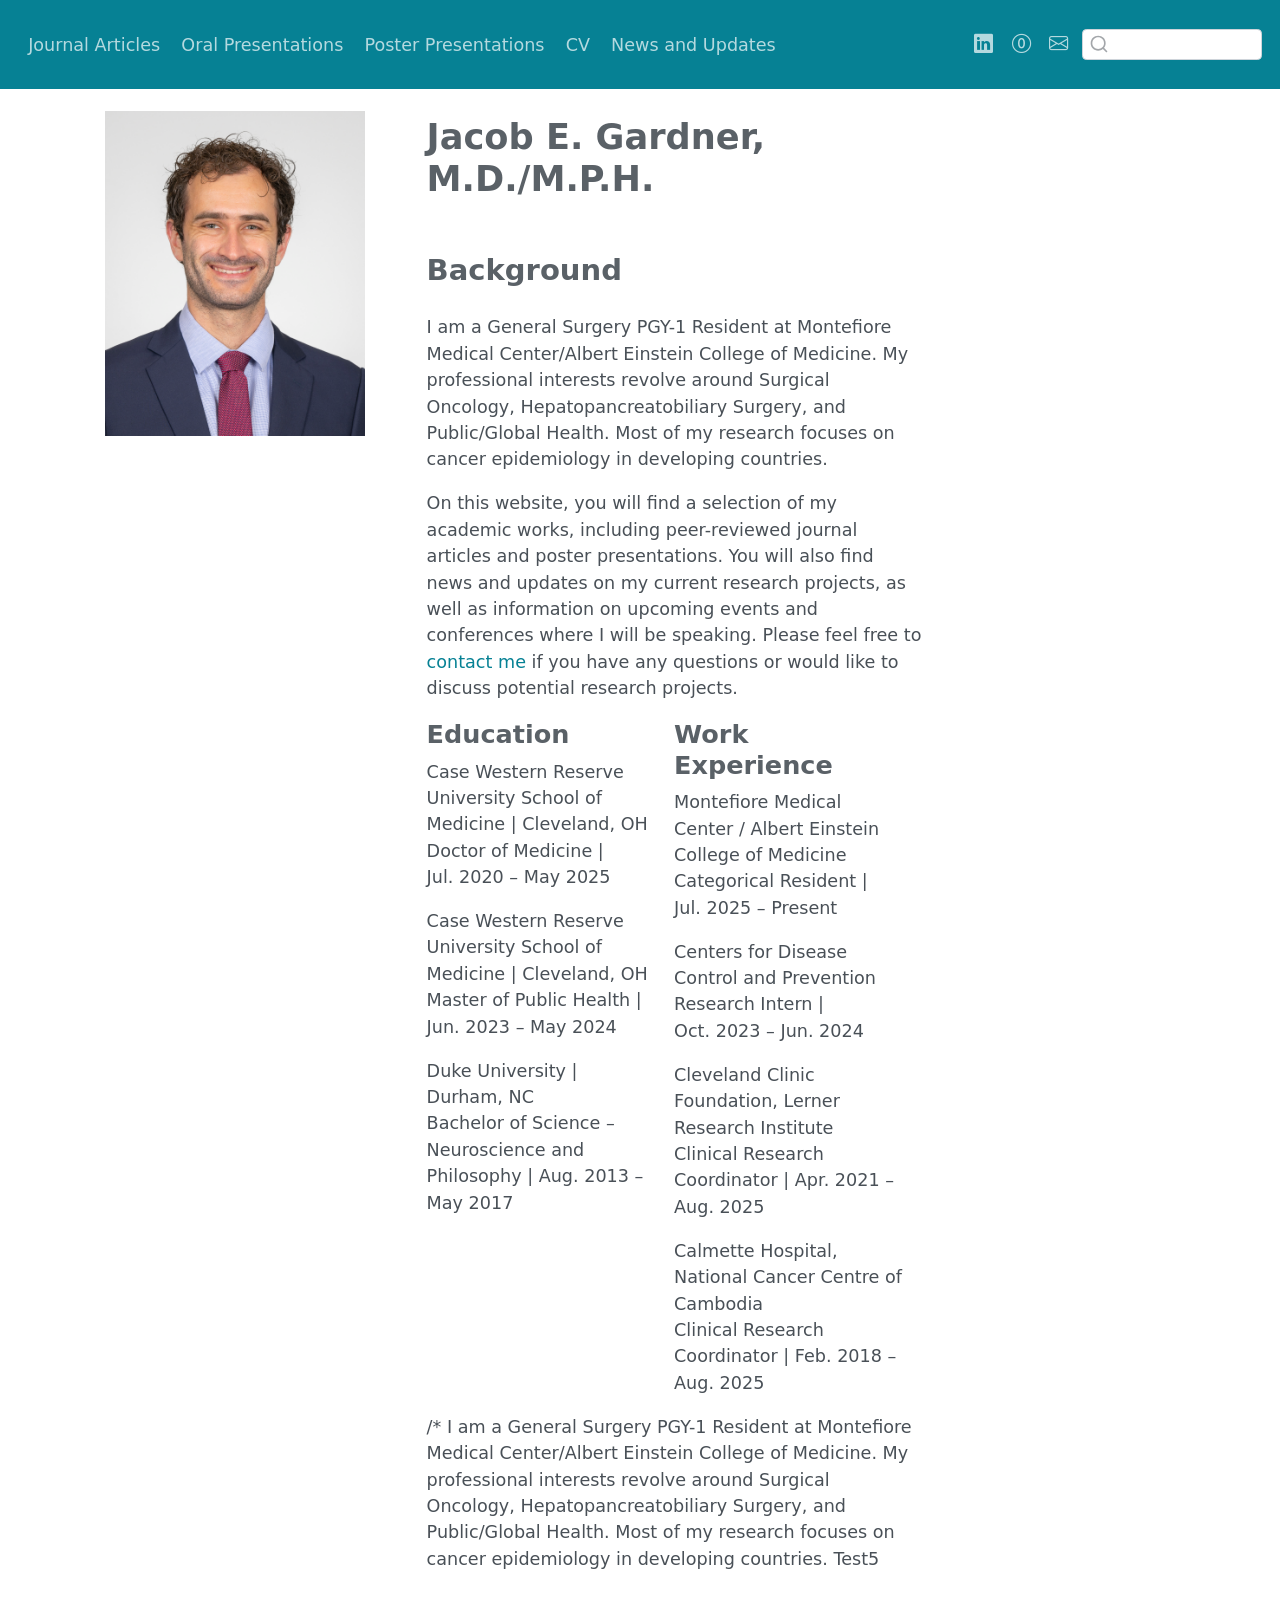
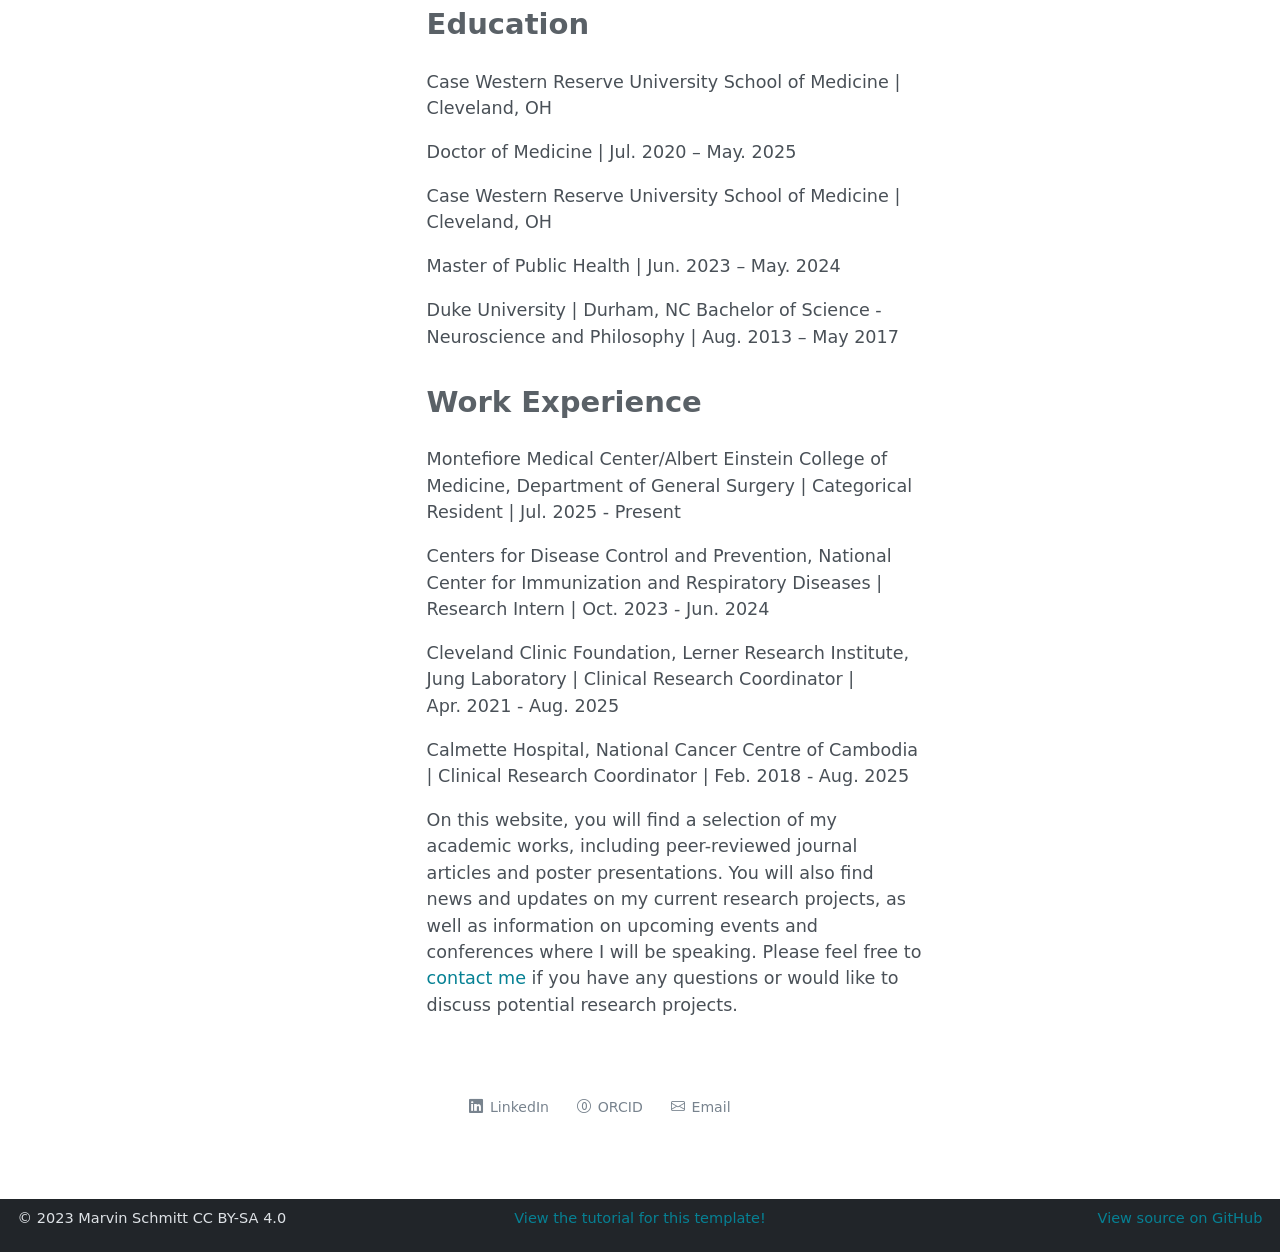
<file: docs/index.html>
<!DOCTYPE html>
<html xmlns="http://www.w3.org/1999/xhtml" lang="en" xml:lang="en"><head>

<meta charset="utf-8">
<meta name="generator" content="quarto-1.3.353">

<meta name="viewport" content="width=device-width, initial-scale=1.0, user-scalable=yes">


<title>Jacob E. Gardner, M.D./M.P.H.</title>
<style>
code{white-space: pre-wrap;}
span.smallcaps{font-variant: small-caps;}
div.columns{display: flex; gap: min(4vw, 1.5em);}
div.column{flex: auto; overflow-x: auto;}
div.hanging-indent{margin-left: 1.5em; text-indent: -1.5em;}
ul.task-list{list-style: none;}
ul.task-list li input[type="checkbox"] {
  width: 0.8em;
  margin: 0 0.8em 0.2em -1em; /* quarto-specific, see https://github.com/quarto-dev/quarto-cli/issues/4556 */ 
  vertical-align: middle;
}
</style>


<script src="site_libs/quarto-nav/quarto-nav.js"></script>
<script src="site_libs/clipboard/clipboard.min.js"></script>
<script src="site_libs/quarto-search/autocomplete.umd.js"></script>
<script src="site_libs/quarto-search/fuse.min.js"></script>
<script src="site_libs/quarto-search/quarto-search.js"></script>
<meta name="quarto:offset" content="./">
<script src="site_libs/quarto-html/quarto.js"></script>
<script src="site_libs/quarto-html/popper.min.js"></script>
<script src="site_libs/quarto-html/tippy.umd.min.js"></script>
<link href="site_libs/quarto-html/tippy.css" rel="stylesheet">
<link href="site_libs/quarto-html/quarto-syntax-highlighting.css" rel="stylesheet" id="quarto-text-highlighting-styles">
<script src="site_libs/bootstrap/bootstrap.min.js"></script>
<link href="site_libs/bootstrap/bootstrap-icons.css" rel="stylesheet">
<link href="site_libs/bootstrap/bootstrap.min.css" rel="stylesheet" id="quarto-bootstrap" data-mode="light">
<script id="quarto-search-options" type="application/json">{
  "location": "navbar",
  "copy-button": false,
  "collapse-after": 3,
  "panel-placement": "end",
  "type": "textbox",
  "limit": 20,
  "language": {
    "search-no-results-text": "No results",
    "search-matching-documents-text": "matching documents",
    "search-copy-link-title": "Copy link to search",
    "search-hide-matches-text": "Hide additional matches",
    "search-more-match-text": "more match in this document",
    "search-more-matches-text": "more matches in this document",
    "search-clear-button-title": "Clear",
    "search-detached-cancel-button-title": "Cancel",
    "search-submit-button-title": "Submit"
  }
}</script>


<link rel="stylesheet" href="styles.css">
</head>

<body class="nav-fixed fullcontent">

<div id="quarto-search-results"></div>
  <header id="quarto-header" class="headroom fixed-top">
    <nav class="navbar navbar-expand-lg navbar-dark ">
      <div class="navbar-container container-fluid">
            <div id="quarto-search" class="" title="Search"></div>
          <button class="navbar-toggler" type="button" data-bs-toggle="collapse" data-bs-target="#navbarCollapse" aria-controls="navbarCollapse" aria-expanded="false" aria-label="Toggle navigation" onclick="if (window.quartoToggleHeadroom) { window.quartoToggleHeadroom(); }">
  <span class="navbar-toggler-icon"></span>
</button>
          <div class="collapse navbar-collapse" id="navbarCollapse">
            <ul class="navbar-nav navbar-nav-scroll me-auto">
  <li class="nav-item">
    <a class="nav-link" href="./articles/index_article.html" rel="" target="">
 <span class="menu-text">Journal Articles</span></a>
  </li>  
  <li class="nav-item">
    <a class="nav-link" href="./talks/index_talks.html" rel="" target="">
 <span class="menu-text">Oral Presentations</span></a>
  </li>  
  <li class="nav-item">
    <a class="nav-link" href="./posters/index_posters.html" rel="" target="">
 <span class="menu-text">Poster Presentations</span></a>
  </li>  
  <li class="nav-item">
    <a class="nav-link" href="./cv/index_cv.html" rel="" target="">
 <span class="menu-text">CV</span></a>
  </li>  
  <li class="nav-item">
    <a class="nav-link" href="./updates/index_updates.html" rel="" target="">
 <span class="menu-text">News and Updates</span></a>
  </li>  
</ul>
            <ul class="navbar-nav navbar-nav-scroll ms-auto">
  <li class="nav-item compact">
    <a class="nav-link" href="https://www.linkedin.com/in/jacob-gardner-10930725b/" rel="" target=""><i class="bi bi-linkedin" role="img">
</i> 
 <span class="menu-text"></span></a>
  </li>  
  <li class="nav-item compact">
    <a class="nav-link" href="https://orcid.org/0000-0002-9692-2979" rel="" target=""><i class="bi bi-0-circle" role="img" aria-label="ORCID">
</i> 
 <span class="menu-text"></span></a>
  </li>  
  <li class="nav-item compact">
    <a class="nav-link" href="mailto:jacgardner@montefiore.org" rel="" target=""><i class="bi bi-envelope" role="img" aria-label="email">
</i> 
 <span class="menu-text"></span></a>
  </li>  
</ul>
            <div class="quarto-navbar-tools">
</div>
          </div> <!-- /navcollapse -->
      </div> <!-- /container-fluid -->
    </nav>
</header>
<!-- content -->
<div id="quarto-content" class="quarto-container page-columns page-rows-contents page-layout-article page-navbar">
<!-- sidebar -->
<!-- margin-sidebar -->
    
<!-- main -->
<div class="quarto-about-broadside column-page">
  <div class="about-main">
    <div class="about-entity" style="background-image: url('img/headshot.jpg')"></div>
    <div class="about-contents"><header id="title-block-header" class="quarto-title-block default">
<div class="quarto-title">
<h1 class="title">Jacob E. Gardner, M.D./M.P.H.</h1>
</div>
<div class="quarto-title-meta">
  </div>
</header><main class="content" id="quarto-document-content">
<section id="background" class="level2">
<h2 data-anchor-id="background">Background</h2>
<p>I am a General Surgery PGY-1 Resident at Montefiore Medical Center/Albert Einstein College of Medicine. My professional interests revolve around Surgical Oncology, Hepatopancreatobiliary Surgery, and Public/Global Health. Most of my research focuses on cancer epidemiology in developing countries.</p>
<p>On this website, you will find a selection of my academic works, including peer-reviewed journal articles and poster presentations. You will also find news and updates on my current research projects, as well as information on upcoming events and conferences where I will be speaking. Please feel free to <a href="mailto:jacgardner@montefiore.org">contact me</a> if you have any questions or would like to discuss potential research projects.</p>
<div class="columns">
<div class="column">
<section id="education" class="level3">
<h3 data-anchor-id="education">Education</h3>
<p>Case Western Reserve University School of Medicine | Cleveland, OH<br>
Doctor of Medicine | Jul.&nbsp;2020 – May 2025</p>
<p>Case Western Reserve University School of Medicine | Cleveland, OH<br>
Master of Public Health | Jun.&nbsp;2023 – May 2024</p>
<p>Duke University | Durham, NC<br>
Bachelor of Science – Neuroscience and Philosophy | Aug.&nbsp;2013 – May 2017</p>
</section>
</div><div class="column">
<section id="work-experience" class="level3">
<h3 data-anchor-id="work-experience">Work Experience</h3>
<p>Montefiore Medical Center / Albert Einstein College of Medicine<br>
Categorical Resident | Jul.&nbsp;2025 – Present</p>
<p>Centers for Disease Control and Prevention<br>
Research Intern | Oct.&nbsp;2023 – Jun.&nbsp;2024</p>
<p>Cleveland Clinic Foundation, Lerner Research Institute<br>
Clinical Research Coordinator | Apr.&nbsp;2021 – Aug.&nbsp;2025</p>
<p>Calmette Hospital, National Cancer Centre of Cambodia<br>
Clinical Research Coordinator | Feb.&nbsp;2018 – Aug.&nbsp;2025</p>
</section>
</div>
</div>
<p>/* I am a General Surgery PGY-1 Resident at Montefiore Medical Center/Albert Einstein College of Medicine. My professional interests revolve around Surgical Oncology, Hepatopancreatobiliary Surgery, and Public/Global Health. Most of my research focuses on cancer epidemiology in developing countries. Test5</p>
</section>
<section id="education-1" class="level2">
<h2 data-anchor-id="education-1">Education</h2>
<p>Case Western Reserve University School of Medicine | Cleveland, OH</p>
<p>Doctor of Medicine | Jul.&nbsp;2020 – May. 2025</p>
<p>Case Western Reserve University School of Medicine | Cleveland, OH</p>
<p>Master of Public Health | Jun.&nbsp;2023 – May. 2024</p>
<p>Duke University | Durham, NC Bachelor of Science - Neuroscience and Philosophy | Aug.&nbsp;2013 – May 2017</p>
</section>
<section id="work-experience-1" class="level2">
<h2 data-anchor-id="work-experience-1">Work Experience</h2>
<p>Montefiore Medical Center/Albert Einstein College of Medicine, Department of General Surgery | Categorical Resident | Jul.&nbsp;2025 - Present</p>
<p>Centers for Disease Control and Prevention, National Center for Immunization and Respiratory Diseases | Research Intern | Oct.&nbsp;2023 - Jun.&nbsp;2024</p>
<p>Cleveland Clinic Foundation, Lerner Research Institute, Jung Laboratory | Clinical Research Coordinator | Apr.&nbsp;2021 - Aug.&nbsp;2025</p>
<p>Calmette Hospital, National Cancer Centre of Cambodia | Clinical Research Coordinator | Feb.&nbsp;2018 - Aug.&nbsp;2025</p>
<p>On this website, you will find a selection of my academic works, including peer-reviewed journal articles and poster presentations. You will also find news and updates on my current research projects, as well as information on upcoming events and conferences where I will be speaking. Please feel free to <a href="mailto:jacgardner@montefiore.org">contact me</a> if you have any questions or would like to discuss potential research projects.</p>


</section>
</main></div>
  </div>
  <div class="about-links">
  <a href="https://www.linkedin.com/in/jacob-gardner-10930725b/" class="about-link" rel="" target="">
    <i class="bi bi-linkedin"></i>
     <span class="about-link-text">LinkedIn</span>
  </a>
  <a href="https://orcid.org/0000-0002-9692-2979" class="about-link" rel="" target="">
    <i class="bi bi-0-circle"></i>
     <span class="about-link-text">ORCID</span>
  </a>
  <a href="mailto:jacgardner@montefiore.org" class="about-link" rel="" target="">
    <i class="bi bi-envelope"></i>
     <span class="about-link-text">Email</span>
  </a>
</div>
</div>
 <!-- /main -->
<script id="quarto-html-after-body" type="application/javascript">
window.document.addEventListener("DOMContentLoaded", function (event) {
  const toggleBodyColorMode = (bsSheetEl) => {
    const mode = bsSheetEl.getAttribute("data-mode");
    const bodyEl = window.document.querySelector("body");
    if (mode === "dark") {
      bodyEl.classList.add("quarto-dark");
      bodyEl.classList.remove("quarto-light");
    } else {
      bodyEl.classList.add("quarto-light");
      bodyEl.classList.remove("quarto-dark");
    }
  }
  const toggleBodyColorPrimary = () => {
    const bsSheetEl = window.document.querySelector("link#quarto-bootstrap");
    if (bsSheetEl) {
      toggleBodyColorMode(bsSheetEl);
    }
  }
  toggleBodyColorPrimary();  
  const isCodeAnnotation = (el) => {
    for (const clz of el.classList) {
      if (clz.startsWith('code-annotation-')) {                     
        return true;
      }
    }
    return false;
  }
  const clipboard = new window.ClipboardJS('.code-copy-button', {
    text: function(trigger) {
      const codeEl = trigger.previousElementSibling.cloneNode(true);
      for (const childEl of codeEl.children) {
        if (isCodeAnnotation(childEl)) {
          childEl.remove();
        }
      }
      return codeEl.innerText;
    }
  });
  clipboard.on('success', function(e) {
    // button target
    const button = e.trigger;
    // don't keep focus
    button.blur();
    // flash "checked"
    button.classList.add('code-copy-button-checked');
    var currentTitle = button.getAttribute("title");
    button.setAttribute("title", "Copied!");
    let tooltip;
    if (window.bootstrap) {
      button.setAttribute("data-bs-toggle", "tooltip");
      button.setAttribute("data-bs-placement", "left");
      button.setAttribute("data-bs-title", "Copied!");
      tooltip = new bootstrap.Tooltip(button, 
        { trigger: "manual", 
          customClass: "code-copy-button-tooltip",
          offset: [0, -8]});
      tooltip.show();    
    }
    setTimeout(function() {
      if (tooltip) {
        tooltip.hide();
        button.removeAttribute("data-bs-title");
        button.removeAttribute("data-bs-toggle");
        button.removeAttribute("data-bs-placement");
      }
      button.setAttribute("title", currentTitle);
      button.classList.remove('code-copy-button-checked');
    }, 1000);
    // clear code selection
    e.clearSelection();
  });
  function tippyHover(el, contentFn) {
    const config = {
      allowHTML: true,
      content: contentFn,
      maxWidth: 500,
      delay: 100,
      arrow: false,
      appendTo: function(el) {
          return el.parentElement;
      },
      interactive: true,
      interactiveBorder: 10,
      theme: 'quarto',
      placement: 'bottom-start'
    };
    window.tippy(el, config); 
  }
  const noterefs = window.document.querySelectorAll('a[role="doc-noteref"]');
  for (var i=0; i<noterefs.length; i++) {
    const ref = noterefs[i];
    tippyHover(ref, function() {
      // use id or data attribute instead here
      let href = ref.getAttribute('data-footnote-href') || ref.getAttribute('href');
      try { href = new URL(href).hash; } catch {}
      const id = href.replace(/^#\/?/, "");
      const note = window.document.getElementById(id);
      return note.innerHTML;
    });
  }
      let selectedAnnoteEl;
      const selectorForAnnotation = ( cell, annotation) => {
        let cellAttr = 'data-code-cell="' + cell + '"';
        let lineAttr = 'data-code-annotation="' +  annotation + '"';
        const selector = 'span[' + cellAttr + '][' + lineAttr + ']';
        return selector;
      }
      const selectCodeLines = (annoteEl) => {
        const doc = window.document;
        const targetCell = annoteEl.getAttribute("data-target-cell");
        const targetAnnotation = annoteEl.getAttribute("data-target-annotation");
        const annoteSpan = window.document.querySelector(selectorForAnnotation(targetCell, targetAnnotation));
        const lines = annoteSpan.getAttribute("data-code-lines").split(",");
        const lineIds = lines.map((line) => {
          return targetCell + "-" + line;
        })
        let top = null;
        let height = null;
        let parent = null;
        if (lineIds.length > 0) {
            //compute the position of the single el (top and bottom and make a div)
            const el = window.document.getElementById(lineIds[0]);
            top = el.offsetTop;
            height = el.offsetHeight;
            parent = el.parentElement.parentElement;
          if (lineIds.length > 1) {
            const lastEl = window.document.getElementById(lineIds[lineIds.length - 1]);
            const bottom = lastEl.offsetTop + lastEl.offsetHeight;
            height = bottom - top;
          }
          if (top !== null && height !== null && parent !== null) {
            // cook up a div (if necessary) and position it 
            let div = window.document.getElementById("code-annotation-line-highlight");
            if (div === null) {
              div = window.document.createElement("div");
              div.setAttribute("id", "code-annotation-line-highlight");
              div.style.position = 'absolute';
              parent.appendChild(div);
            }
            div.style.top = top - 2 + "px";
            div.style.height = height + 4 + "px";
            let gutterDiv = window.document.getElementById("code-annotation-line-highlight-gutter");
            if (gutterDiv === null) {
              gutterDiv = window.document.createElement("div");
              gutterDiv.setAttribute("id", "code-annotation-line-highlight-gutter");
              gutterDiv.style.position = 'absolute';
              const codeCell = window.document.getElementById(targetCell);
              const gutter = codeCell.querySelector('.code-annotation-gutter');
              gutter.appendChild(gutterDiv);
            }
            gutterDiv.style.top = top - 2 + "px";
            gutterDiv.style.height = height + 4 + "px";
          }
          selectedAnnoteEl = annoteEl;
        }
      };
      const unselectCodeLines = () => {
        const elementsIds = ["code-annotation-line-highlight", "code-annotation-line-highlight-gutter"];
        elementsIds.forEach((elId) => {
          const div = window.document.getElementById(elId);
          if (div) {
            div.remove();
          }
        });
        selectedAnnoteEl = undefined;
      };
      // Attach click handler to the DT
      const annoteDls = window.document.querySelectorAll('dt[data-target-cell]');
      for (const annoteDlNode of annoteDls) {
        annoteDlNode.addEventListener('click', (event) => {
          const clickedEl = event.target;
          if (clickedEl !== selectedAnnoteEl) {
            unselectCodeLines();
            const activeEl = window.document.querySelector('dt[data-target-cell].code-annotation-active');
            if (activeEl) {
              activeEl.classList.remove('code-annotation-active');
            }
            selectCodeLines(clickedEl);
            clickedEl.classList.add('code-annotation-active');
          } else {
            // Unselect the line
            unselectCodeLines();
            clickedEl.classList.remove('code-annotation-active');
          }
        });
      }
  const findCites = (el) => {
    const parentEl = el.parentElement;
    if (parentEl) {
      const cites = parentEl.dataset.cites;
      if (cites) {
        return {
          el,
          cites: cites.split(' ')
        };
      } else {
        return findCites(el.parentElement)
      }
    } else {
      return undefined;
    }
  };
  var bibliorefs = window.document.querySelectorAll('a[role="doc-biblioref"]');
  for (var i=0; i<bibliorefs.length; i++) {
    const ref = bibliorefs[i];
    const citeInfo = findCites(ref);
    if (citeInfo) {
      tippyHover(citeInfo.el, function() {
        var popup = window.document.createElement('div');
        citeInfo.cites.forEach(function(cite) {
          var citeDiv = window.document.createElement('div');
          citeDiv.classList.add('hanging-indent');
          citeDiv.classList.add('csl-entry');
          var biblioDiv = window.document.getElementById('ref-' + cite);
          if (biblioDiv) {
            citeDiv.innerHTML = biblioDiv.innerHTML;
          }
          popup.appendChild(citeDiv);
        });
        return popup.innerHTML;
      });
    }
  }
});
</script>
</div> <!-- /content -->
<footer class="footer">
  <div class="nav-footer">
    <div class="nav-footer-left"><span class="faux-block">© 2023 Marvin Schmitt CC BY-SA 4.0</span></div>   
    <div class="nav-footer-center"><span class="faux-block"><a href="https://www.marvinschmitt.com/blog/website-tutorial-quarto/">View the tutorial for this template!</a></span></div>
    <div class="nav-footer-right"><span class="faux-block"><a href="https://github.com/marvinschmitt/quarto-website-template/">View source on GitHub</a></span></div>
  </div>
</footer>



</body></html>
</file>
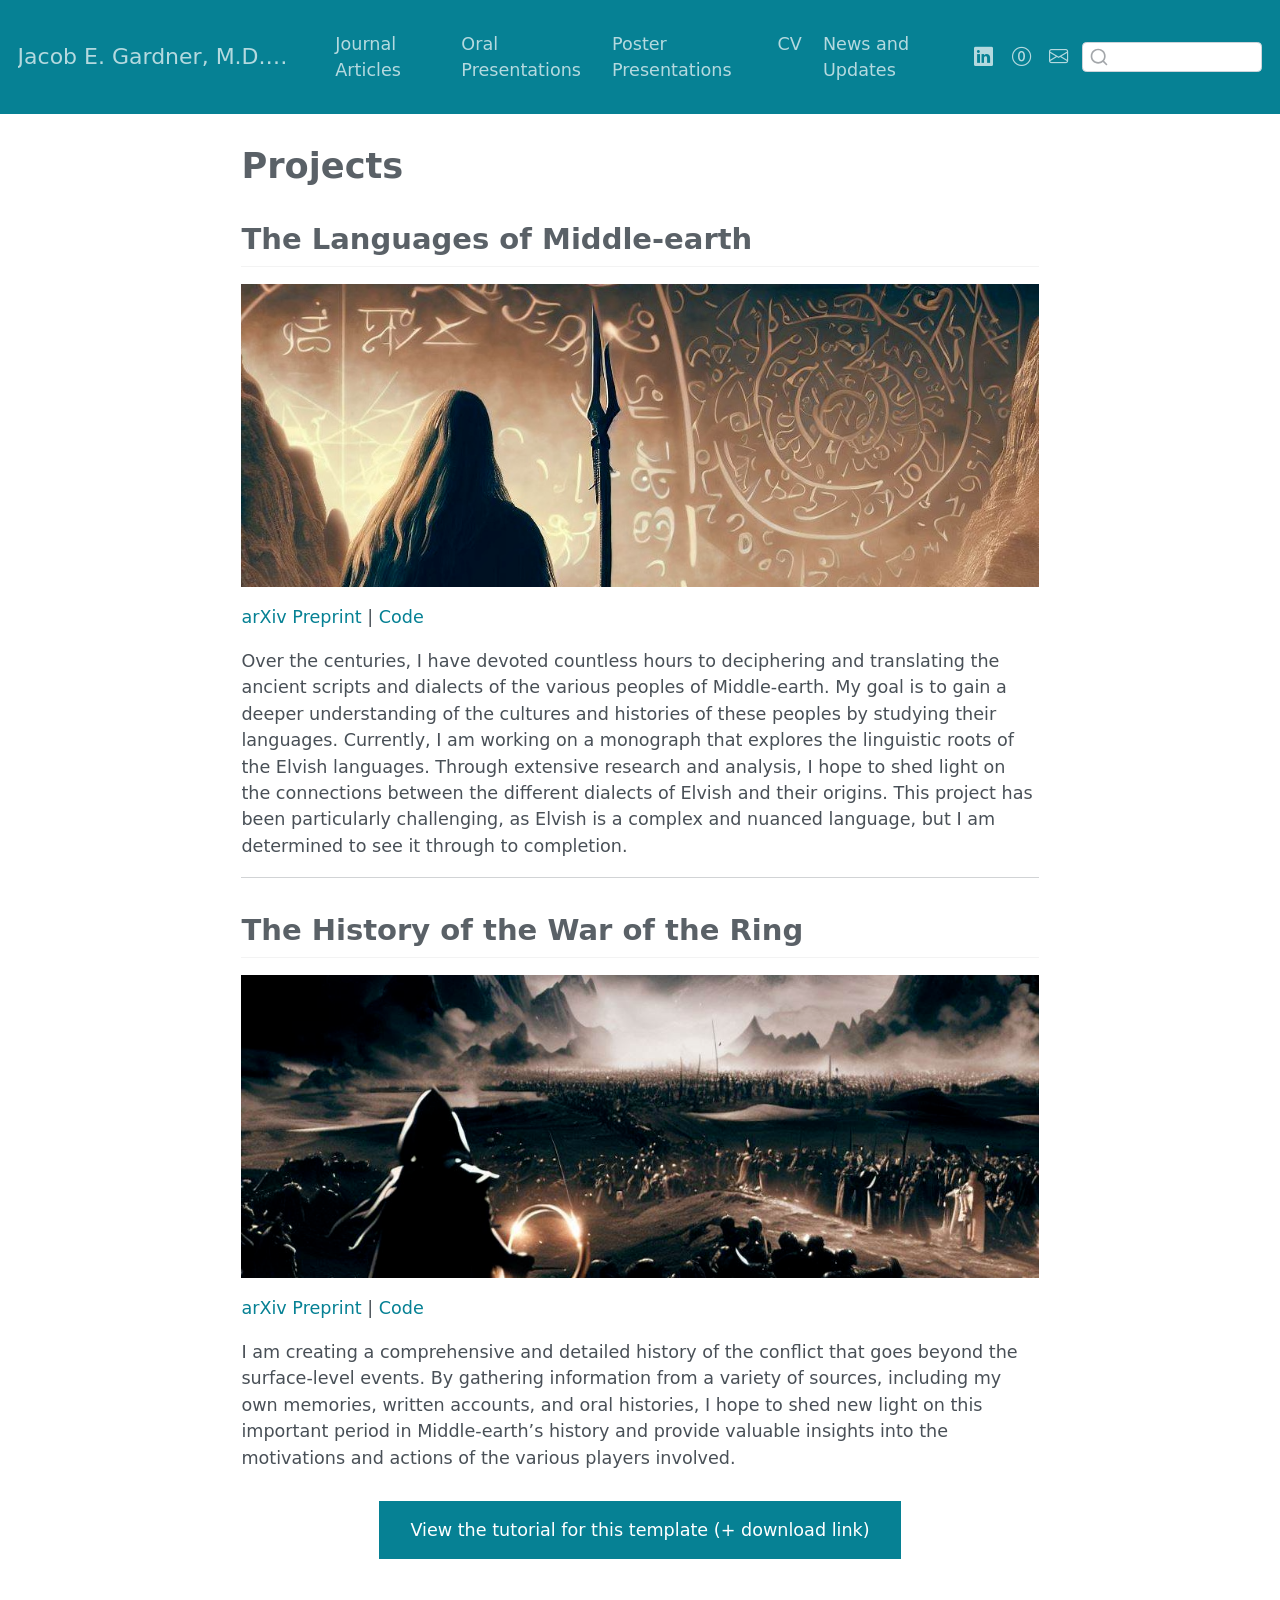
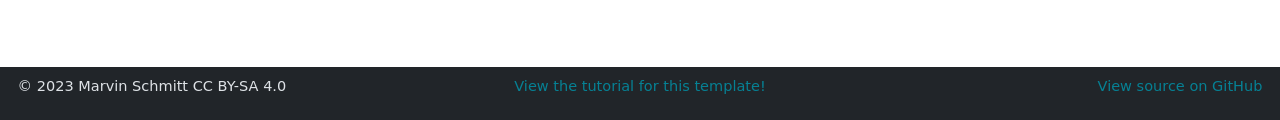
<file: docs/projects/index.html>
<!DOCTYPE html>
<html xmlns="http://www.w3.org/1999/xhtml" lang="en" xml:lang="en"><head>

<meta charset="utf-8">
<meta name="generator" content="quarto-1.3.353">

<meta name="viewport" content="width=device-width, initial-scale=1.0, user-scalable=yes">


<title>Jacob E. Gardner, M.D./M.P.H. - Projects</title>
<style>
code{white-space: pre-wrap;}
span.smallcaps{font-variant: small-caps;}
div.columns{display: flex; gap: min(4vw, 1.5em);}
div.column{flex: auto; overflow-x: auto;}
div.hanging-indent{margin-left: 1.5em; text-indent: -1.5em;}
ul.task-list{list-style: none;}
ul.task-list li input[type="checkbox"] {
  width: 0.8em;
  margin: 0 0.8em 0.2em -1em; /* quarto-specific, see https://github.com/quarto-dev/quarto-cli/issues/4556 */ 
  vertical-align: middle;
}
</style>


<script src="../site_libs/quarto-nav/quarto-nav.js"></script>
<script src="../site_libs/clipboard/clipboard.min.js"></script>
<script src="../site_libs/quarto-search/autocomplete.umd.js"></script>
<script src="../site_libs/quarto-search/fuse.min.js"></script>
<script src="../site_libs/quarto-search/quarto-search.js"></script>
<meta name="quarto:offset" content="../">
<script src="../site_libs/quarto-html/quarto.js"></script>
<script src="../site_libs/quarto-html/popper.min.js"></script>
<script src="../site_libs/quarto-html/tippy.umd.min.js"></script>
<script src="../site_libs/quarto-html/anchor.min.js"></script>
<link href="../site_libs/quarto-html/tippy.css" rel="stylesheet">
<link href="../site_libs/quarto-html/quarto-syntax-highlighting.css" rel="stylesheet" id="quarto-text-highlighting-styles">
<script src="../site_libs/bootstrap/bootstrap.min.js"></script>
<link href="../site_libs/bootstrap/bootstrap-icons.css" rel="stylesheet">
<link href="../site_libs/bootstrap/bootstrap.min.css" rel="stylesheet" id="quarto-bootstrap" data-mode="light">
<script id="quarto-search-options" type="application/json">{
  "location": "navbar",
  "copy-button": false,
  "collapse-after": 3,
  "panel-placement": "end",
  "type": "textbox",
  "limit": 20,
  "language": {
    "search-no-results-text": "No results",
    "search-matching-documents-text": "matching documents",
    "search-copy-link-title": "Copy link to search",
    "search-hide-matches-text": "Hide additional matches",
    "search-more-match-text": "more match in this document",
    "search-more-matches-text": "more matches in this document",
    "search-clear-button-title": "Clear",
    "search-detached-cancel-button-title": "Cancel",
    "search-submit-button-title": "Submit"
  }
}</script>


</head>

<body class="nav-fixed fullcontent">

<div id="quarto-search-results"></div>
  <header id="quarto-header" class="headroom fixed-top">
    <nav class="navbar navbar-expand-lg navbar-dark ">
      <div class="navbar-container container-fluid">
      <div class="navbar-brand-container">
    <a class="navbar-brand" href="../index.html">
    <span class="navbar-title">Jacob E. Gardner, M.D./M.P.H.</span>
    </a>
  </div>
            <div id="quarto-search" class="" title="Search"></div>
          <button class="navbar-toggler" type="button" data-bs-toggle="collapse" data-bs-target="#navbarCollapse" aria-controls="navbarCollapse" aria-expanded="false" aria-label="Toggle navigation" onclick="if (window.quartoToggleHeadroom) { window.quartoToggleHeadroom(); }">
  <span class="navbar-toggler-icon"></span>
</button>
          <div class="collapse navbar-collapse" id="navbarCollapse">
            <ul class="navbar-nav navbar-nav-scroll me-auto">
  <li class="nav-item">
    <a class="nav-link" href="../articles/index_article.html" rel="" target="">
 <span class="menu-text">Journal Articles</span></a>
  </li>  
  <li class="nav-item">
    <a class="nav-link" href="../talks/index_talks.html" rel="" target="">
 <span class="menu-text">Oral Presentations</span></a>
  </li>  
  <li class="nav-item">
    <a class="nav-link" href="../posters/index_posters.html" rel="" target="">
 <span class="menu-text">Poster Presentations</span></a>
  </li>  
  <li class="nav-item">
    <a class="nav-link" href="../cv/index_cv.html" rel="" target="">
 <span class="menu-text">CV</span></a>
  </li>  
  <li class="nav-item">
    <a class="nav-link" href="../updates/index_updates.html" rel="" target="">
 <span class="menu-text">News and Updates</span></a>
  </li>  
</ul>
            <ul class="navbar-nav navbar-nav-scroll ms-auto">
  <li class="nav-item compact">
    <a class="nav-link" href="https://www.linkedin.com/in/jacob-gardner-10930725b/" rel="" target=""><i class="bi bi-linkedin" role="img">
</i> 
 <span class="menu-text"></span></a>
  </li>  
  <li class="nav-item compact">
    <a class="nav-link" href="https://orcid.org/0000-0002-9692-2979" rel="" target=""><i class="bi bi-0-circle" role="img" aria-label="ORCID">
</i> 
 <span class="menu-text"></span></a>
  </li>  
  <li class="nav-item compact">
    <a class="nav-link" href="mailto:jacgardner@montefiore.org" rel="" target=""><i class="bi bi-envelope" role="img" aria-label="email">
</i> 
 <span class="menu-text"></span></a>
  </li>  
</ul>
            <div class="quarto-navbar-tools">
</div>
          </div> <!-- /navcollapse -->
      </div> <!-- /container-fluid -->
    </nav>
</header>
<!-- content -->
<div id="quarto-content" class="quarto-container page-columns page-rows-contents page-layout-article page-navbar">
<!-- sidebar -->
<!-- margin-sidebar -->
    
<!-- main -->
<main class="content" id="quarto-document-content">

<header id="title-block-header" class="quarto-title-block default">
<div class="quarto-title">
<h1 class="title">Projects</h1>
</div>



<div class="quarto-title-meta">

    
  
    
  </div>
  

</header>

<section id="the-languages-of-middle-earth" class="level2">
<h2 class="anchored" data-anchor-id="the-languages-of-middle-earth">The Languages of Middle-earth</h2>
<p><img src="project_1_banner.png" style="height: 100%; width: 100%; object-fit: contain" onclick="window.open('https://arxiv.org/abs/2210.07278', 'blank');"></p>
<p><a href="https://arxiv.org/abs/2210.07278" target="_blank">arXiv Preprint</a> | <a href="https://github.com/marvinschmitt/MetaUncertaintyPaper" target="_blank">Code</a><br></p>
<p>Over the centuries, I have devoted countless hours to deciphering and translating the ancient scripts and dialects of the various peoples of Middle-earth. My goal is to gain a deeper understanding of the cultures and histories of these peoples by studying their languages. Currently, I am working on a monograph that explores the linguistic roots of the Elvish languages. Through extensive research and analysis, I hope to shed light on the connections between the different dialects of Elvish and their origins. This project has been particularly challenging, as Elvish is a complex and nuanced language, but I am determined to see it through to completion.</p>
<hr>
</section>
<section id="the-history-of-the-war-of-the-ring" class="level2">
<h2 class="anchored" data-anchor-id="the-history-of-the-war-of-the-ring">The History of the War of the Ring</h2>
<p><img src="project_2_banner.png" style="height: 100%; width: 100%; object-fit: contain" onclick="window.open('https://arxiv.org/abs/2112.08866', 'blank');"></p>
<p><a href="https://arxiv.org/abs/2112.08866" target="_blank">arXiv Preprint</a> | <a href="https://github.com/marvinschmitt/ModelMisspecificationBF" target="_blank">Code</a><br></p>
<p>I am creating a comprehensive and detailed history of the conflict that goes beyond the surface-level events. By gathering information from a variety of sources, including my own memories, written accounts, and oral histories, I hope to shed new light on this important period in Middle-earth’s history and provide valuable insights into the motivations and actions of the various players involved.</p>
<div style="margin: 30px; text-align: center;">
<a class="btn btn-primary" href="https://www.marvinschmitt.com/blog/website-tutorial-quarto/" role="button" target="_blank" style="padding: 15px 30px;">View the tutorial for this template (+ download link)</a>
</div>


</section>

</main> <!-- /main -->
<script id="quarto-html-after-body" type="application/javascript">
window.document.addEventListener("DOMContentLoaded", function (event) {
  const toggleBodyColorMode = (bsSheetEl) => {
    const mode = bsSheetEl.getAttribute("data-mode");
    const bodyEl = window.document.querySelector("body");
    if (mode === "dark") {
      bodyEl.classList.add("quarto-dark");
      bodyEl.classList.remove("quarto-light");
    } else {
      bodyEl.classList.add("quarto-light");
      bodyEl.classList.remove("quarto-dark");
    }
  }
  const toggleBodyColorPrimary = () => {
    const bsSheetEl = window.document.querySelector("link#quarto-bootstrap");
    if (bsSheetEl) {
      toggleBodyColorMode(bsSheetEl);
    }
  }
  toggleBodyColorPrimary();  
  const icon = "";
  const anchorJS = new window.AnchorJS();
  anchorJS.options = {
    placement: 'right',
    icon: icon
  };
  anchorJS.add('.anchored');
  const isCodeAnnotation = (el) => {
    for (const clz of el.classList) {
      if (clz.startsWith('code-annotation-')) {                     
        return true;
      }
    }
    return false;
  }
  const clipboard = new window.ClipboardJS('.code-copy-button', {
    text: function(trigger) {
      const codeEl = trigger.previousElementSibling.cloneNode(true);
      for (const childEl of codeEl.children) {
        if (isCodeAnnotation(childEl)) {
          childEl.remove();
        }
      }
      return codeEl.innerText;
    }
  });
  clipboard.on('success', function(e) {
    // button target
    const button = e.trigger;
    // don't keep focus
    button.blur();
    // flash "checked"
    button.classList.add('code-copy-button-checked');
    var currentTitle = button.getAttribute("title");
    button.setAttribute("title", "Copied!");
    let tooltip;
    if (window.bootstrap) {
      button.setAttribute("data-bs-toggle", "tooltip");
      button.setAttribute("data-bs-placement", "left");
      button.setAttribute("data-bs-title", "Copied!");
      tooltip = new bootstrap.Tooltip(button, 
        { trigger: "manual", 
          customClass: "code-copy-button-tooltip",
          offset: [0, -8]});
      tooltip.show();    
    }
    setTimeout(function() {
      if (tooltip) {
        tooltip.hide();
        button.removeAttribute("data-bs-title");
        button.removeAttribute("data-bs-toggle");
        button.removeAttribute("data-bs-placement");
      }
      button.setAttribute("title", currentTitle);
      button.classList.remove('code-copy-button-checked');
    }, 1000);
    // clear code selection
    e.clearSelection();
  });
  function tippyHover(el, contentFn) {
    const config = {
      allowHTML: true,
      content: contentFn,
      maxWidth: 500,
      delay: 100,
      arrow: false,
      appendTo: function(el) {
          return el.parentElement;
      },
      interactive: true,
      interactiveBorder: 10,
      theme: 'quarto',
      placement: 'bottom-start'
    };
    window.tippy(el, config); 
  }
  const noterefs = window.document.querySelectorAll('a[role="doc-noteref"]');
  for (var i=0; i<noterefs.length; i++) {
    const ref = noterefs[i];
    tippyHover(ref, function() {
      // use id or data attribute instead here
      let href = ref.getAttribute('data-footnote-href') || ref.getAttribute('href');
      try { href = new URL(href).hash; } catch {}
      const id = href.replace(/^#\/?/, "");
      const note = window.document.getElementById(id);
      return note.innerHTML;
    });
  }
      let selectedAnnoteEl;
      const selectorForAnnotation = ( cell, annotation) => {
        let cellAttr = 'data-code-cell="' + cell + '"';
        let lineAttr = 'data-code-annotation="' +  annotation + '"';
        const selector = 'span[' + cellAttr + '][' + lineAttr + ']';
        return selector;
      }
      const selectCodeLines = (annoteEl) => {
        const doc = window.document;
        const targetCell = annoteEl.getAttribute("data-target-cell");
        const targetAnnotation = annoteEl.getAttribute("data-target-annotation");
        const annoteSpan = window.document.querySelector(selectorForAnnotation(targetCell, targetAnnotation));
        const lines = annoteSpan.getAttribute("data-code-lines").split(",");
        const lineIds = lines.map((line) => {
          return targetCell + "-" + line;
        })
        let top = null;
        let height = null;
        let parent = null;
        if (lineIds.length > 0) {
            //compute the position of the single el (top and bottom and make a div)
            const el = window.document.getElementById(lineIds[0]);
            top = el.offsetTop;
            height = el.offsetHeight;
            parent = el.parentElement.parentElement;
          if (lineIds.length > 1) {
            const lastEl = window.document.getElementById(lineIds[lineIds.length - 1]);
            const bottom = lastEl.offsetTop + lastEl.offsetHeight;
            height = bottom - top;
          }
          if (top !== null && height !== null && parent !== null) {
            // cook up a div (if necessary) and position it 
            let div = window.document.getElementById("code-annotation-line-highlight");
            if (div === null) {
              div = window.document.createElement("div");
              div.setAttribute("id", "code-annotation-line-highlight");
              div.style.position = 'absolute';
              parent.appendChild(div);
            }
            div.style.top = top - 2 + "px";
            div.style.height = height + 4 + "px";
            let gutterDiv = window.document.getElementById("code-annotation-line-highlight-gutter");
            if (gutterDiv === null) {
              gutterDiv = window.document.createElement("div");
              gutterDiv.setAttribute("id", "code-annotation-line-highlight-gutter");
              gutterDiv.style.position = 'absolute';
              const codeCell = window.document.getElementById(targetCell);
              const gutter = codeCell.querySelector('.code-annotation-gutter');
              gutter.appendChild(gutterDiv);
            }
            gutterDiv.style.top = top - 2 + "px";
            gutterDiv.style.height = height + 4 + "px";
          }
          selectedAnnoteEl = annoteEl;
        }
      };
      const unselectCodeLines = () => {
        const elementsIds = ["code-annotation-line-highlight", "code-annotation-line-highlight-gutter"];
        elementsIds.forEach((elId) => {
          const div = window.document.getElementById(elId);
          if (div) {
            div.remove();
          }
        });
        selectedAnnoteEl = undefined;
      };
      // Attach click handler to the DT
      const annoteDls = window.document.querySelectorAll('dt[data-target-cell]');
      for (const annoteDlNode of annoteDls) {
        annoteDlNode.addEventListener('click', (event) => {
          const clickedEl = event.target;
          if (clickedEl !== selectedAnnoteEl) {
            unselectCodeLines();
            const activeEl = window.document.querySelector('dt[data-target-cell].code-annotation-active');
            if (activeEl) {
              activeEl.classList.remove('code-annotation-active');
            }
            selectCodeLines(clickedEl);
            clickedEl.classList.add('code-annotation-active');
          } else {
            // Unselect the line
            unselectCodeLines();
            clickedEl.classList.remove('code-annotation-active');
          }
        });
      }
  const findCites = (el) => {
    const parentEl = el.parentElement;
    if (parentEl) {
      const cites = parentEl.dataset.cites;
      if (cites) {
        return {
          el,
          cites: cites.split(' ')
        };
      } else {
        return findCites(el.parentElement)
      }
    } else {
      return undefined;
    }
  };
  var bibliorefs = window.document.querySelectorAll('a[role="doc-biblioref"]');
  for (var i=0; i<bibliorefs.length; i++) {
    const ref = bibliorefs[i];
    const citeInfo = findCites(ref);
    if (citeInfo) {
      tippyHover(citeInfo.el, function() {
        var popup = window.document.createElement('div');
        citeInfo.cites.forEach(function(cite) {
          var citeDiv = window.document.createElement('div');
          citeDiv.classList.add('hanging-indent');
          citeDiv.classList.add('csl-entry');
          var biblioDiv = window.document.getElementById('ref-' + cite);
          if (biblioDiv) {
            citeDiv.innerHTML = biblioDiv.innerHTML;
          }
          popup.appendChild(citeDiv);
        });
        return popup.innerHTML;
      });
    }
  }
});
</script>
</div> <!-- /content -->
<footer class="footer">
  <div class="nav-footer">
    <div class="nav-footer-left"><span class="faux-block">© 2023 Marvin Schmitt CC BY-SA 4.0</span></div>   
    <div class="nav-footer-center"><span class="faux-block"><a href="https://www.marvinschmitt.com/blog/website-tutorial-quarto/">View the tutorial for this template!</a></span></div>
    <div class="nav-footer-right"><span class="faux-block"><a href="https://github.com/marvinschmitt/quarto-website-template/">View source on GitHub</a></span></div>
  </div>
</footer>



</body></html>
</file>
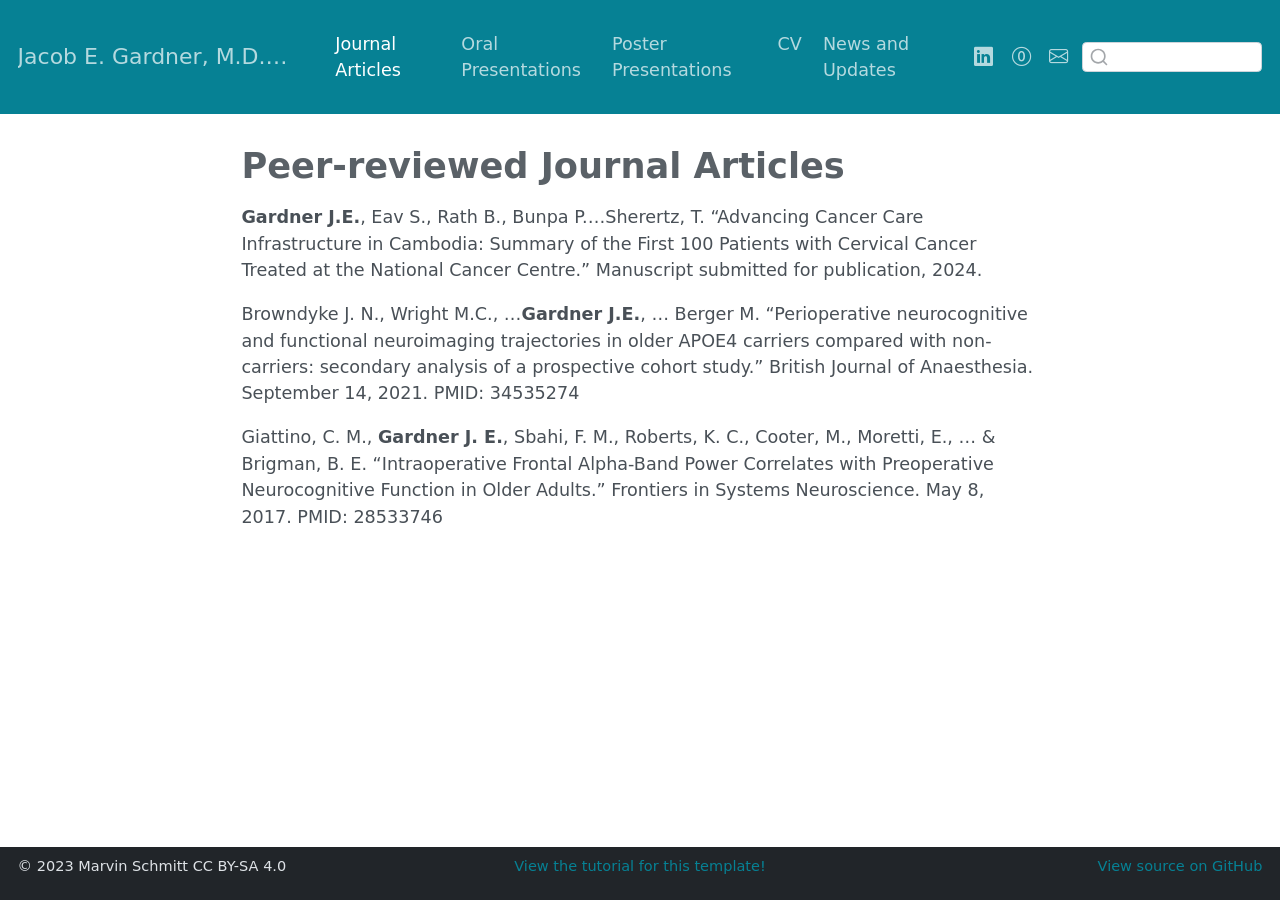
<file: docs/articles/index_article.html>
<!DOCTYPE html>
<html xmlns="http://www.w3.org/1999/xhtml" lang="en" xml:lang="en"><head>

<meta charset="utf-8">
<meta name="generator" content="quarto-1.3.353">

<meta name="viewport" content="width=device-width, initial-scale=1.0, user-scalable=yes">


<title>Jacob E. Gardner, M.D./M.P.H. - Peer-reviewed Journal Articles</title>
<style>
code{white-space: pre-wrap;}
span.smallcaps{font-variant: small-caps;}
div.columns{display: flex; gap: min(4vw, 1.5em);}
div.column{flex: auto; overflow-x: auto;}
div.hanging-indent{margin-left: 1.5em; text-indent: -1.5em;}
ul.task-list{list-style: none;}
ul.task-list li input[type="checkbox"] {
  width: 0.8em;
  margin: 0 0.8em 0.2em -1em; /* quarto-specific, see https://github.com/quarto-dev/quarto-cli/issues/4556 */ 
  vertical-align: middle;
}
</style>


<script src="../site_libs/quarto-nav/quarto-nav.js"></script>
<script src="../site_libs/clipboard/clipboard.min.js"></script>
<script src="../site_libs/quarto-search/autocomplete.umd.js"></script>
<script src="../site_libs/quarto-search/fuse.min.js"></script>
<script src="../site_libs/quarto-search/quarto-search.js"></script>
<meta name="quarto:offset" content="../">
<script src="../site_libs/quarto-html/quarto.js"></script>
<script src="../site_libs/quarto-html/popper.min.js"></script>
<script src="../site_libs/quarto-html/tippy.umd.min.js"></script>
<script src="../site_libs/quarto-html/anchor.min.js"></script>
<link href="../site_libs/quarto-html/tippy.css" rel="stylesheet">
<link href="../site_libs/quarto-html/quarto-syntax-highlighting.css" rel="stylesheet" id="quarto-text-highlighting-styles">
<script src="../site_libs/bootstrap/bootstrap.min.js"></script>
<link href="../site_libs/bootstrap/bootstrap-icons.css" rel="stylesheet">
<link href="../site_libs/bootstrap/bootstrap.min.css" rel="stylesheet" id="quarto-bootstrap" data-mode="light">
<script id="quarto-search-options" type="application/json">{
  "location": "navbar",
  "copy-button": false,
  "collapse-after": 3,
  "panel-placement": "end",
  "type": "textbox",
  "limit": 20,
  "language": {
    "search-no-results-text": "No results",
    "search-matching-documents-text": "matching documents",
    "search-copy-link-title": "Copy link to search",
    "search-hide-matches-text": "Hide additional matches",
    "search-more-match-text": "more match in this document",
    "search-more-matches-text": "more matches in this document",
    "search-clear-button-title": "Clear",
    "search-detached-cancel-button-title": "Cancel",
    "search-submit-button-title": "Submit"
  }
}</script>


</head>

<body class="nav-fixed fullcontent">

<div id="quarto-search-results"></div>
  <header id="quarto-header" class="headroom fixed-top">
    <nav class="navbar navbar-expand-lg navbar-dark ">
      <div class="navbar-container container-fluid">
      <div class="navbar-brand-container">
    <a class="navbar-brand" href="../index.html">
    <span class="navbar-title">Jacob E. Gardner, M.D./M.P.H.</span>
    </a>
  </div>
            <div id="quarto-search" class="" title="Search"></div>
          <button class="navbar-toggler" type="button" data-bs-toggle="collapse" data-bs-target="#navbarCollapse" aria-controls="navbarCollapse" aria-expanded="false" aria-label="Toggle navigation" onclick="if (window.quartoToggleHeadroom) { window.quartoToggleHeadroom(); }">
  <span class="navbar-toggler-icon"></span>
</button>
          <div class="collapse navbar-collapse" id="navbarCollapse">
            <ul class="navbar-nav navbar-nav-scroll me-auto">
  <li class="nav-item">
    <a class="nav-link active" href="../articles/index_article.html" rel="" target="" aria-current="page">
 <span class="menu-text">Journal Articles</span></a>
  </li>  
  <li class="nav-item">
    <a class="nav-link" href="../talks/index_talks.html" rel="" target="">
 <span class="menu-text">Oral Presentations</span></a>
  </li>  
  <li class="nav-item">
    <a class="nav-link" href="../posters/index_posters.html" rel="" target="">
 <span class="menu-text">Poster Presentations</span></a>
  </li>  
  <li class="nav-item">
    <a class="nav-link" href="../cv/index_cv.html" rel="" target="">
 <span class="menu-text">CV</span></a>
  </li>  
  <li class="nav-item">
    <a class="nav-link" href="../updates/index_updates.html" rel="" target="">
 <span class="menu-text">News and Updates</span></a>
  </li>  
</ul>
            <ul class="navbar-nav navbar-nav-scroll ms-auto">
  <li class="nav-item compact">
    <a class="nav-link" href="https://www.linkedin.com/in/jacob-gardner-10930725b/" rel="" target=""><i class="bi bi-linkedin" role="img">
</i> 
 <span class="menu-text"></span></a>
  </li>  
  <li class="nav-item compact">
    <a class="nav-link" href="https://orcid.org/0000-0002-9692-2979" rel="" target=""><i class="bi bi-0-circle" role="img" aria-label="ORCID">
</i> 
 <span class="menu-text"></span></a>
  </li>  
  <li class="nav-item compact">
    <a class="nav-link" href="mailto:jacgardner@montefiore.org" rel="" target=""><i class="bi bi-envelope" role="img" aria-label="email">
</i> 
 <span class="menu-text"></span></a>
  </li>  
</ul>
            <div class="quarto-navbar-tools">
</div>
          </div> <!-- /navcollapse -->
      </div> <!-- /container-fluid -->
    </nav>
</header>
<!-- content -->
<div id="quarto-content" class="quarto-container page-columns page-rows-contents page-layout-article page-navbar">
<!-- sidebar -->
<!-- margin-sidebar -->
    
<!-- main -->
<main class="content" id="quarto-document-content">

<header id="title-block-header" class="quarto-title-block default">
<div class="quarto-title">
<h1 class="title">Peer-reviewed Journal Articles</h1>
</div>



<div class="quarto-title-meta">

    
  
    
  </div>
  

</header>

<p><strong>Gardner J.E.</strong>, Eav S., Rath B., Bunpa P.…Sherertz, T. “Advancing Cancer Care Infrastructure in Cambodia: Summary of the First 100 Patients with Cervical Cancer Treated at the National Cancer Centre.” Manuscript submitted for publication, 2024.</p>
<p>Browndyke J. N., Wright M.C., …<strong>Gardner J.E.</strong>, … Berger M. “Perioperative neurocognitive and functional neuroimaging trajectories in older APOE4 carriers compared with non-carriers: secondary analysis of a prospective cohort study.” British Journal of Anaesthesia. September 14, 2021. PMID: 34535274</p>
<p>Giattino, C. M., <strong>Gardner J. E.</strong>, Sbahi, F. M., Roberts, K. C., Cooter, M., Moretti, E., … &amp; Brigman, B. E. “Intraoperative Frontal Alpha-Band Power Correlates with Preoperative Neurocognitive Function in Older Adults.” Frontiers in Systems Neuroscience. May 8, 2017. PMID: 28533746</p>



</main> <!-- /main -->
<script id="quarto-html-after-body" type="application/javascript">
window.document.addEventListener("DOMContentLoaded", function (event) {
  const toggleBodyColorMode = (bsSheetEl) => {
    const mode = bsSheetEl.getAttribute("data-mode");
    const bodyEl = window.document.querySelector("body");
    if (mode === "dark") {
      bodyEl.classList.add("quarto-dark");
      bodyEl.classList.remove("quarto-light");
    } else {
      bodyEl.classList.add("quarto-light");
      bodyEl.classList.remove("quarto-dark");
    }
  }
  const toggleBodyColorPrimary = () => {
    const bsSheetEl = window.document.querySelector("link#quarto-bootstrap");
    if (bsSheetEl) {
      toggleBodyColorMode(bsSheetEl);
    }
  }
  toggleBodyColorPrimary();  
  const icon = "";
  const anchorJS = new window.AnchorJS();
  anchorJS.options = {
    placement: 'right',
    icon: icon
  };
  anchorJS.add('.anchored');
  const isCodeAnnotation = (el) => {
    for (const clz of el.classList) {
      if (clz.startsWith('code-annotation-')) {                     
        return true;
      }
    }
    return false;
  }
  const clipboard = new window.ClipboardJS('.code-copy-button', {
    text: function(trigger) {
      const codeEl = trigger.previousElementSibling.cloneNode(true);
      for (const childEl of codeEl.children) {
        if (isCodeAnnotation(childEl)) {
          childEl.remove();
        }
      }
      return codeEl.innerText;
    }
  });
  clipboard.on('success', function(e) {
    // button target
    const button = e.trigger;
    // don't keep focus
    button.blur();
    // flash "checked"
    button.classList.add('code-copy-button-checked');
    var currentTitle = button.getAttribute("title");
    button.setAttribute("title", "Copied!");
    let tooltip;
    if (window.bootstrap) {
      button.setAttribute("data-bs-toggle", "tooltip");
      button.setAttribute("data-bs-placement", "left");
      button.setAttribute("data-bs-title", "Copied!");
      tooltip = new bootstrap.Tooltip(button, 
        { trigger: "manual", 
          customClass: "code-copy-button-tooltip",
          offset: [0, -8]});
      tooltip.show();    
    }
    setTimeout(function() {
      if (tooltip) {
        tooltip.hide();
        button.removeAttribute("data-bs-title");
        button.removeAttribute("data-bs-toggle");
        button.removeAttribute("data-bs-placement");
      }
      button.setAttribute("title", currentTitle);
      button.classList.remove('code-copy-button-checked');
    }, 1000);
    // clear code selection
    e.clearSelection();
  });
  function tippyHover(el, contentFn) {
    const config = {
      allowHTML: true,
      content: contentFn,
      maxWidth: 500,
      delay: 100,
      arrow: false,
      appendTo: function(el) {
          return el.parentElement;
      },
      interactive: true,
      interactiveBorder: 10,
      theme: 'quarto',
      placement: 'bottom-start'
    };
    window.tippy(el, config); 
  }
  const noterefs = window.document.querySelectorAll('a[role="doc-noteref"]');
  for (var i=0; i<noterefs.length; i++) {
    const ref = noterefs[i];
    tippyHover(ref, function() {
      // use id or data attribute instead here
      let href = ref.getAttribute('data-footnote-href') || ref.getAttribute('href');
      try { href = new URL(href).hash; } catch {}
      const id = href.replace(/^#\/?/, "");
      const note = window.document.getElementById(id);
      return note.innerHTML;
    });
  }
      let selectedAnnoteEl;
      const selectorForAnnotation = ( cell, annotation) => {
        let cellAttr = 'data-code-cell="' + cell + '"';
        let lineAttr = 'data-code-annotation="' +  annotation + '"';
        const selector = 'span[' + cellAttr + '][' + lineAttr + ']';
        return selector;
      }
      const selectCodeLines = (annoteEl) => {
        const doc = window.document;
        const targetCell = annoteEl.getAttribute("data-target-cell");
        const targetAnnotation = annoteEl.getAttribute("data-target-annotation");
        const annoteSpan = window.document.querySelector(selectorForAnnotation(targetCell, targetAnnotation));
        const lines = annoteSpan.getAttribute("data-code-lines").split(",");
        const lineIds = lines.map((line) => {
          return targetCell + "-" + line;
        })
        let top = null;
        let height = null;
        let parent = null;
        if (lineIds.length > 0) {
            //compute the position of the single el (top and bottom and make a div)
            const el = window.document.getElementById(lineIds[0]);
            top = el.offsetTop;
            height = el.offsetHeight;
            parent = el.parentElement.parentElement;
          if (lineIds.length > 1) {
            const lastEl = window.document.getElementById(lineIds[lineIds.length - 1]);
            const bottom = lastEl.offsetTop + lastEl.offsetHeight;
            height = bottom - top;
          }
          if (top !== null && height !== null && parent !== null) {
            // cook up a div (if necessary) and position it 
            let div = window.document.getElementById("code-annotation-line-highlight");
            if (div === null) {
              div = window.document.createElement("div");
              div.setAttribute("id", "code-annotation-line-highlight");
              div.style.position = 'absolute';
              parent.appendChild(div);
            }
            div.style.top = top - 2 + "px";
            div.style.height = height + 4 + "px";
            let gutterDiv = window.document.getElementById("code-annotation-line-highlight-gutter");
            if (gutterDiv === null) {
              gutterDiv = window.document.createElement("div");
              gutterDiv.setAttribute("id", "code-annotation-line-highlight-gutter");
              gutterDiv.style.position = 'absolute';
              const codeCell = window.document.getElementById(targetCell);
              const gutter = codeCell.querySelector('.code-annotation-gutter');
              gutter.appendChild(gutterDiv);
            }
            gutterDiv.style.top = top - 2 + "px";
            gutterDiv.style.height = height + 4 + "px";
          }
          selectedAnnoteEl = annoteEl;
        }
      };
      const unselectCodeLines = () => {
        const elementsIds = ["code-annotation-line-highlight", "code-annotation-line-highlight-gutter"];
        elementsIds.forEach((elId) => {
          const div = window.document.getElementById(elId);
          if (div) {
            div.remove();
          }
        });
        selectedAnnoteEl = undefined;
      };
      // Attach click handler to the DT
      const annoteDls = window.document.querySelectorAll('dt[data-target-cell]');
      for (const annoteDlNode of annoteDls) {
        annoteDlNode.addEventListener('click', (event) => {
          const clickedEl = event.target;
          if (clickedEl !== selectedAnnoteEl) {
            unselectCodeLines();
            const activeEl = window.document.querySelector('dt[data-target-cell].code-annotation-active');
            if (activeEl) {
              activeEl.classList.remove('code-annotation-active');
            }
            selectCodeLines(clickedEl);
            clickedEl.classList.add('code-annotation-active');
          } else {
            // Unselect the line
            unselectCodeLines();
            clickedEl.classList.remove('code-annotation-active');
          }
        });
      }
  const findCites = (el) => {
    const parentEl = el.parentElement;
    if (parentEl) {
      const cites = parentEl.dataset.cites;
      if (cites) {
        return {
          el,
          cites: cites.split(' ')
        };
      } else {
        return findCites(el.parentElement)
      }
    } else {
      return undefined;
    }
  };
  var bibliorefs = window.document.querySelectorAll('a[role="doc-biblioref"]');
  for (var i=0; i<bibliorefs.length; i++) {
    const ref = bibliorefs[i];
    const citeInfo = findCites(ref);
    if (citeInfo) {
      tippyHover(citeInfo.el, function() {
        var popup = window.document.createElement('div');
        citeInfo.cites.forEach(function(cite) {
          var citeDiv = window.document.createElement('div');
          citeDiv.classList.add('hanging-indent');
          citeDiv.classList.add('csl-entry');
          var biblioDiv = window.document.getElementById('ref-' + cite);
          if (biblioDiv) {
            citeDiv.innerHTML = biblioDiv.innerHTML;
          }
          popup.appendChild(citeDiv);
        });
        return popup.innerHTML;
      });
    }
  }
});
</script>
</div> <!-- /content -->
<footer class="footer">
  <div class="nav-footer">
    <div class="nav-footer-left"><span class="faux-block">© 2023 Marvin Schmitt CC BY-SA 4.0</span></div>   
    <div class="nav-footer-center"><span class="faux-block"><a href="https://www.marvinschmitt.com/blog/website-tutorial-quarto/">View the tutorial for this template!</a></span></div>
    <div class="nav-footer-right"><span class="faux-block"><a href="https://github.com/marvinschmitt/quarto-website-template/">View source on GitHub</a></span></div>
  </div>
</footer>



</body></html>
</file>
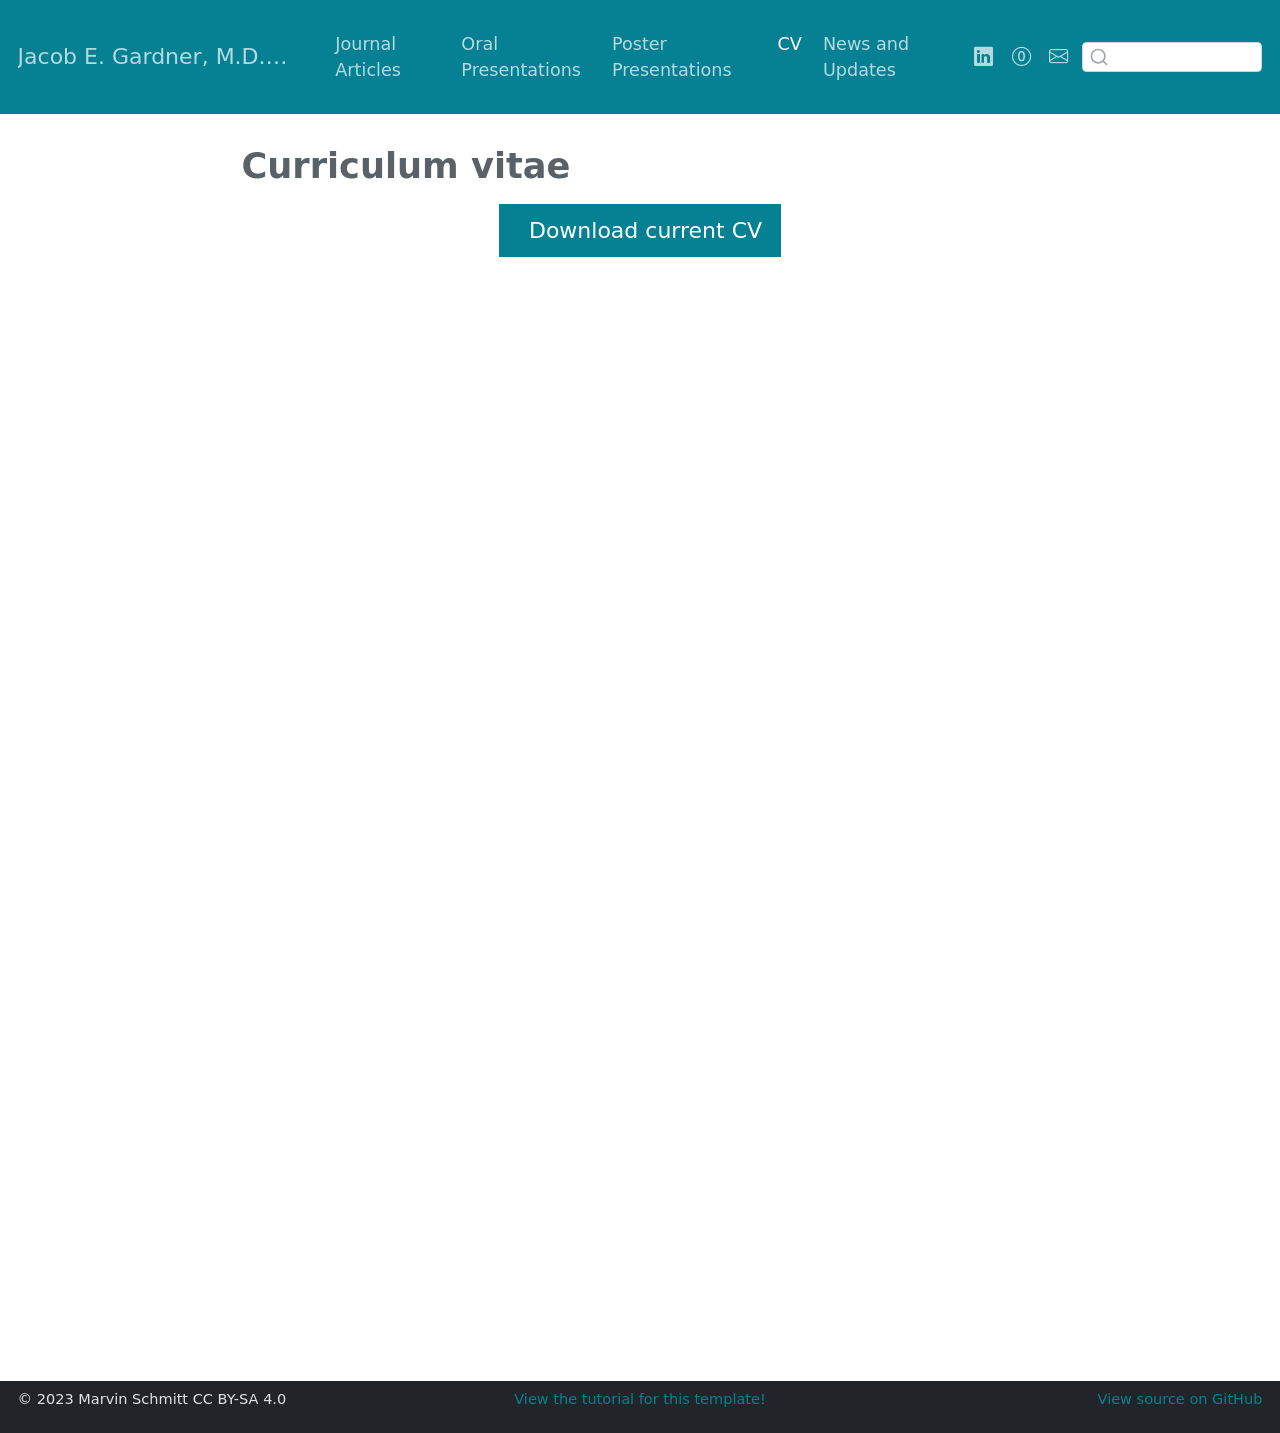
<file: docs/cv/index_cv.html>
<!DOCTYPE html>
<html xmlns="http://www.w3.org/1999/xhtml" lang="en" xml:lang="en"><head>
<meta http-equiv="Content-Type" content="text/html; charset=UTF-8">
<meta charset="utf-8">
<meta name="generator" content="quarto-1.3.353">
<meta name="viewport" content="width=device-width, initial-scale=1.0, user-scalable=yes">
<title>Jacob E. Gardner, M.D./M.P.H. - Curriculum vitae</title>
<style>
code{white-space: pre-wrap;}
span.smallcaps{font-variant: small-caps;}
div.columns{display: flex; gap: min(4vw, 1.5em);}
div.column{flex: auto; overflow-x: auto;}
div.hanging-indent{margin-left: 1.5em; text-indent: -1.5em;}
ul.task-list{list-style: none;}
ul.task-list li input[type="checkbox"] {
  width: 0.8em;
  margin: 0 0.8em 0.2em -1em; /* quarto-specific, see https://github.com/quarto-dev/quarto-cli/issues/4556 */ 
  vertical-align: middle;
}
</style>

<script src="../site_libs/quarto-nav/quarto-nav.js"></script>
<script src="../site_libs/clipboard/clipboard.min.js"></script>
<script src="../site_libs/quarto-search/autocomplete.umd.js"></script>
<script src="../site_libs/quarto-search/fuse.min.js"></script>
<script src="../site_libs/quarto-search/quarto-search.js"></script>
<meta name="quarto:offset" content="../">
<script src="../site_libs/quarto-html/quarto.js"></script>
<script src="../site_libs/quarto-html/popper.min.js"></script>
<script src="../site_libs/quarto-html/tippy.umd.min.js"></script>
<script src="../site_libs/quarto-html/anchor.min.js"></script>
<link href="../site_libs/quarto-html/tippy.css" rel="stylesheet">
<link href="../site_libs/quarto-html/quarto-syntax-highlighting.css" rel="stylesheet" id="quarto-text-highlighting-styles">
<script src="../site_libs/bootstrap/bootstrap.min.js"></script>
<link href="../site_libs/bootstrap/bootstrap-icons.css" rel="stylesheet">
<link href="../site_libs/bootstrap/bootstrap.min.css" rel="stylesheet" id="quarto-bootstrap" data-mode="light"><script id="quarto-search-options" type="application/json">{
  "location": "navbar",
  "copy-button": false,
  "collapse-after": 3,
  "panel-placement": "end",
  "type": "textbox",
  "limit": 20,
  "language": {
    "search-no-results-text": "No results",
    "search-matching-documents-text": "matching documents",
    "search-copy-link-title": "Copy link to search",
    "search-hide-matches-text": "Hide additional matches",
    "search-more-match-text": "more match in this document",
    "search-more-matches-text": "more matches in this document",
    "search-clear-button-title": "Clear",
    "search-detached-cancel-button-title": "Cancel",
    "search-submit-button-title": "Submit"
  }
}</script>
</head>
<body class="nav-fixed fullcontent">

<div id="quarto-search-results"></div>
  <header id="quarto-header" class="headroom fixed-top"><nav class="navbar navbar-expand-lg navbar-dark "><div class="navbar-container container-fluid">
      <div class="navbar-brand-container">
    <a class="navbar-brand" href="../index.html">
    <span class="navbar-title">Jacob E. Gardner, M.D./M.P.H.</span>
    </a>
  </div>
            <div id="quarto-search" class="" title="Search"></div>
          <button class="navbar-toggler" type="button" data-bs-toggle="collapse" data-bs-target="#navbarCollapse" aria-controls="navbarCollapse" aria-expanded="false" aria-label="Toggle navigation" onclick="if (window.quartoToggleHeadroom) { window.quartoToggleHeadroom(); }">
  <span class="navbar-toggler-icon"></span>
</button>
          <div class="collapse navbar-collapse" id="navbarCollapse">
            <ul class="navbar-nav navbar-nav-scroll me-auto">
<li class="nav-item">
    <a class="nav-link" href="../articles/index_article.html" rel="" target="">
 <span class="menu-text">Journal Articles</span></a>
  </li>  
  <li class="nav-item">
    <a class="nav-link" href="../talks/index_talks.html" rel="" target="">
 <span class="menu-text">Oral Presentations</span></a>
  </li>  
  <li class="nav-item">
    <a class="nav-link" href="../posters/index_posters.html" rel="" target="">
 <span class="menu-text">Poster Presentations</span></a>
  </li>  
  <li class="nav-item">
    <a class="nav-link active" href="../cv/index_cv.html" rel="" target="" aria-current="page">
 <span class="menu-text">CV</span></a>
  </li>  
  <li class="nav-item">
    <a class="nav-link" href="../updates/index_updates.html" rel="" target="">
 <span class="menu-text">News and Updates</span></a>
  </li>  
</ul>
<ul class="navbar-nav navbar-nav-scroll ms-auto">
<li class="nav-item compact">
    <a class="nav-link" href="https://www.linkedin.com/in/jacob-gardner-10930725b/" rel="" target=""><i class="bi bi-linkedin" role="img">
</i> 
 <span class="menu-text"></span></a>
  </li>  
  <li class="nav-item compact">
    <a class="nav-link" href="https://orcid.org/0000-0002-9692-2979" rel="" target=""><i class="bi bi-0-circle" role="img" aria-label="ORCID">
</i> 
 <span class="menu-text"></span></a>
  </li>  
  <li class="nav-item compact">
    <a class="nav-link" href="mailto:jacgardner@montefiore.org" rel="" target=""><i class="bi bi-envelope" role="img" aria-label="email">
</i> 
 <span class="menu-text"></span></a>
  </li>  
</ul>
<div class="quarto-navbar-tools">
</div>
          </div> <!-- /navcollapse -->
      </div> <!-- /container-fluid -->
    </nav></header><!-- content --><div id="quarto-content" class="quarto-container page-columns page-rows-contents page-layout-article page-navbar">
<!-- sidebar -->
<!-- margin-sidebar -->
    
<!-- main -->
<main class="content" id="quarto-document-content"><header id="title-block-header" class="quarto-title-block default"><div class="quarto-title">
<h1 class="title">Curriculum vitae</h1>
</div>



<div class="quarto-title-meta">

    
  
    
  </div>
  

</header><div class="cell">
<style type="text/css">
.embed-container {
    position: relative;
    padding-bottom: 129%;
    height: 0;
    overflow: hidden;
    max-width: 100%;
}
.embed-container iframe,
.embed-container object,
.embed-container embed {
    position: absolute;
    top: 0;
    left: 0;
    width: 100%;
    height: 100%;
}
</style>
</div>
<p class="text-center">
  <a class="btn btn-primary btn-lg cv-download" href="cv.pdf" target="_blank">
    <i class="fa-solid fa-file-arrow-down"></i> Download current CV
  </a>
</p>
<div class="embed-container">
  <iframe src="cv.pdf#toolbar=0" style="border: 0.5px;width: 100%;"></iframe>
</div>



</main><!-- /main --><script id="quarto-html-after-body" type="application/javascript">
window.document.addEventListener("DOMContentLoaded", function (event) {
  const toggleBodyColorMode = (bsSheetEl) => {
    const mode = bsSheetEl.getAttribute("data-mode");
    const bodyEl = window.document.querySelector("body");
    if (mode === "dark") {
      bodyEl.classList.add("quarto-dark");
      bodyEl.classList.remove("quarto-light");
    } else {
      bodyEl.classList.add("quarto-light");
      bodyEl.classList.remove("quarto-dark");
    }
  }
  const toggleBodyColorPrimary = () => {
    const bsSheetEl = window.document.querySelector("link#quarto-bootstrap");
    if (bsSheetEl) {
      toggleBodyColorMode(bsSheetEl);
    }
  }
  toggleBodyColorPrimary();  
  const icon = "";
  const anchorJS = new window.AnchorJS();
  anchorJS.options = {
    placement: 'right',
    icon: icon
  };
  anchorJS.add('.anchored');
  const isCodeAnnotation = (el) => {
    for (const clz of el.classList) {
      if (clz.startsWith('code-annotation-')) {                     
        return true;
      }
    }
    return false;
  }
  const clipboard = new window.ClipboardJS('.code-copy-button', {
    text: function(trigger) {
      const codeEl = trigger.previousElementSibling.cloneNode(true);
      for (const childEl of codeEl.children) {
        if (isCodeAnnotation(childEl)) {
          childEl.remove();
        }
      }
      return codeEl.innerText;
    }
  });
  clipboard.on('success', function(e) {
    // button target
    const button = e.trigger;
    // don't keep focus
    button.blur();
    // flash "checked"
    button.classList.add('code-copy-button-checked');
    var currentTitle = button.getAttribute("title");
    button.setAttribute("title", "Copied!");
    let tooltip;
    if (window.bootstrap) {
      button.setAttribute("data-bs-toggle", "tooltip");
      button.setAttribute("data-bs-placement", "left");
      button.setAttribute("data-bs-title", "Copied!");
      tooltip = new bootstrap.Tooltip(button, 
        { trigger: "manual", 
          customClass: "code-copy-button-tooltip",
          offset: [0, -8]});
      tooltip.show();    
    }
    setTimeout(function() {
      if (tooltip) {
        tooltip.hide();
        button.removeAttribute("data-bs-title");
        button.removeAttribute("data-bs-toggle");
        button.removeAttribute("data-bs-placement");
      }
      button.setAttribute("title", currentTitle);
      button.classList.remove('code-copy-button-checked');
    }, 1000);
    // clear code selection
    e.clearSelection();
  });
  function tippyHover(el, contentFn) {
    const config = {
      allowHTML: true,
      content: contentFn,
      maxWidth: 500,
      delay: 100,
      arrow: false,
      appendTo: function(el) {
          return el.parentElement;
      },
      interactive: true,
      interactiveBorder: 10,
      theme: 'quarto',
      placement: 'bottom-start'
    };
    window.tippy(el, config); 
  }
  const noterefs = window.document.querySelectorAll('a[role="doc-noteref"]');
  for (var i=0; i<noterefs.length; i++) {
    const ref = noterefs[i];
    tippyHover(ref, function() {
      // use id or data attribute instead here
      let href = ref.getAttribute('data-footnote-href') || ref.getAttribute('href');
      try { href = new URL(href).hash; } catch {}
      const id = href.replace(/^#\/?/, "");
      const note = window.document.getElementById(id);
      return note.innerHTML;
    });
  }
      let selectedAnnoteEl;
      const selectorForAnnotation = ( cell, annotation) => {
        let cellAttr = 'data-code-cell="' + cell + '"';
        let lineAttr = 'data-code-annotation="' +  annotation + '"';
        const selector = 'span[' + cellAttr + '][' + lineAttr + ']';
        return selector;
      }
      const selectCodeLines = (annoteEl) => {
        const doc = window.document;
        const targetCell = annoteEl.getAttribute("data-target-cell");
        const targetAnnotation = annoteEl.getAttribute("data-target-annotation");
        const annoteSpan = window.document.querySelector(selectorForAnnotation(targetCell, targetAnnotation));
        const lines = annoteSpan.getAttribute("data-code-lines").split(",");
        const lineIds = lines.map((line) => {
          return targetCell + "-" + line;
        })
        let top = null;
        let height = null;
        let parent = null;
        if (lineIds.length > 0) {
            //compute the position of the single el (top and bottom and make a div)
            const el = window.document.getElementById(lineIds[0]);
            top = el.offsetTop;
            height = el.offsetHeight;
            parent = el.parentElement.parentElement;
          if (lineIds.length > 1) {
            const lastEl = window.document.getElementById(lineIds[lineIds.length - 1]);
            const bottom = lastEl.offsetTop + lastEl.offsetHeight;
            height = bottom - top;
          }
          if (top !== null && height !== null && parent !== null) {
            // cook up a div (if necessary) and position it 
            let div = window.document.getElementById("code-annotation-line-highlight");
            if (div === null) {
              div = window.document.createElement("div");
              div.setAttribute("id", "code-annotation-line-highlight");
              div.style.position = 'absolute';
              parent.appendChild(div);
            }
            div.style.top = top - 2 + "px";
            div.style.height = height + 4 + "px";
            let gutterDiv = window.document.getElementById("code-annotation-line-highlight-gutter");
            if (gutterDiv === null) {
              gutterDiv = window.document.createElement("div");
              gutterDiv.setAttribute("id", "code-annotation-line-highlight-gutter");
              gutterDiv.style.position = 'absolute';
              const codeCell = window.document.getElementById(targetCell);
              const gutter = codeCell.querySelector('.code-annotation-gutter');
              gutter.appendChild(gutterDiv);
            }
            gutterDiv.style.top = top - 2 + "px";
            gutterDiv.style.height = height + 4 + "px";
          }
          selectedAnnoteEl = annoteEl;
        }
      };
      const unselectCodeLines = () => {
        const elementsIds = ["code-annotation-line-highlight", "code-annotation-line-highlight-gutter"];
        elementsIds.forEach((elId) => {
          const div = window.document.getElementById(elId);
          if (div) {
            div.remove();
          }
        });
        selectedAnnoteEl = undefined;
      };
      // Attach click handler to the DT
      const annoteDls = window.document.querySelectorAll('dt[data-target-cell]');
      for (const annoteDlNode of annoteDls) {
        annoteDlNode.addEventListener('click', (event) => {
          const clickedEl = event.target;
          if (clickedEl !== selectedAnnoteEl) {
            unselectCodeLines();
            const activeEl = window.document.querySelector('dt[data-target-cell].code-annotation-active');
            if (activeEl) {
              activeEl.classList.remove('code-annotation-active');
            }
            selectCodeLines(clickedEl);
            clickedEl.classList.add('code-annotation-active');
          } else {
            // Unselect the line
            unselectCodeLines();
            clickedEl.classList.remove('code-annotation-active');
          }
        });
      }
  const findCites = (el) => {
    const parentEl = el.parentElement;
    if (parentEl) {
      const cites = parentEl.dataset.cites;
      if (cites) {
        return {
          el,
          cites: cites.split(' ')
        };
      } else {
        return findCites(el.parentElement)
      }
    } else {
      return undefined;
    }
  };
  var bibliorefs = window.document.querySelectorAll('a[role="doc-biblioref"]');
  for (var i=0; i<bibliorefs.length; i++) {
    const ref = bibliorefs[i];
    const citeInfo = findCites(ref);
    if (citeInfo) {
      tippyHover(citeInfo.el, function() {
        var popup = window.document.createElement('div');
        citeInfo.cites.forEach(function(cite) {
          var citeDiv = window.document.createElement('div');
          citeDiv.classList.add('hanging-indent');
          citeDiv.classList.add('csl-entry');
          var biblioDiv = window.document.getElementById('ref-' + cite);
          if (biblioDiv) {
            citeDiv.innerHTML = biblioDiv.innerHTML;
          }
          popup.appendChild(citeDiv);
        });
        return popup.innerHTML;
      });
    }
  }
});
</script>
</div> <!-- /content -->
<footer class="footer"><div class="nav-footer">
    <div class="nav-footer-left"><span class="faux-block">© 2023 Marvin Schmitt CC BY-SA 4.0</span></div>   
    <div class="nav-footer-center"><span class="faux-block"><a href="https://www.marvinschmitt.com/blog/website-tutorial-quarto/">View the tutorial for this template!</a></span></div>
    <div class="nav-footer-right"><span class="faux-block"><a href="https://github.com/marvinschmitt/quarto-website-template/">View source on GitHub</a></span></div>
  </div>
</footer>


</body></html>
</file>
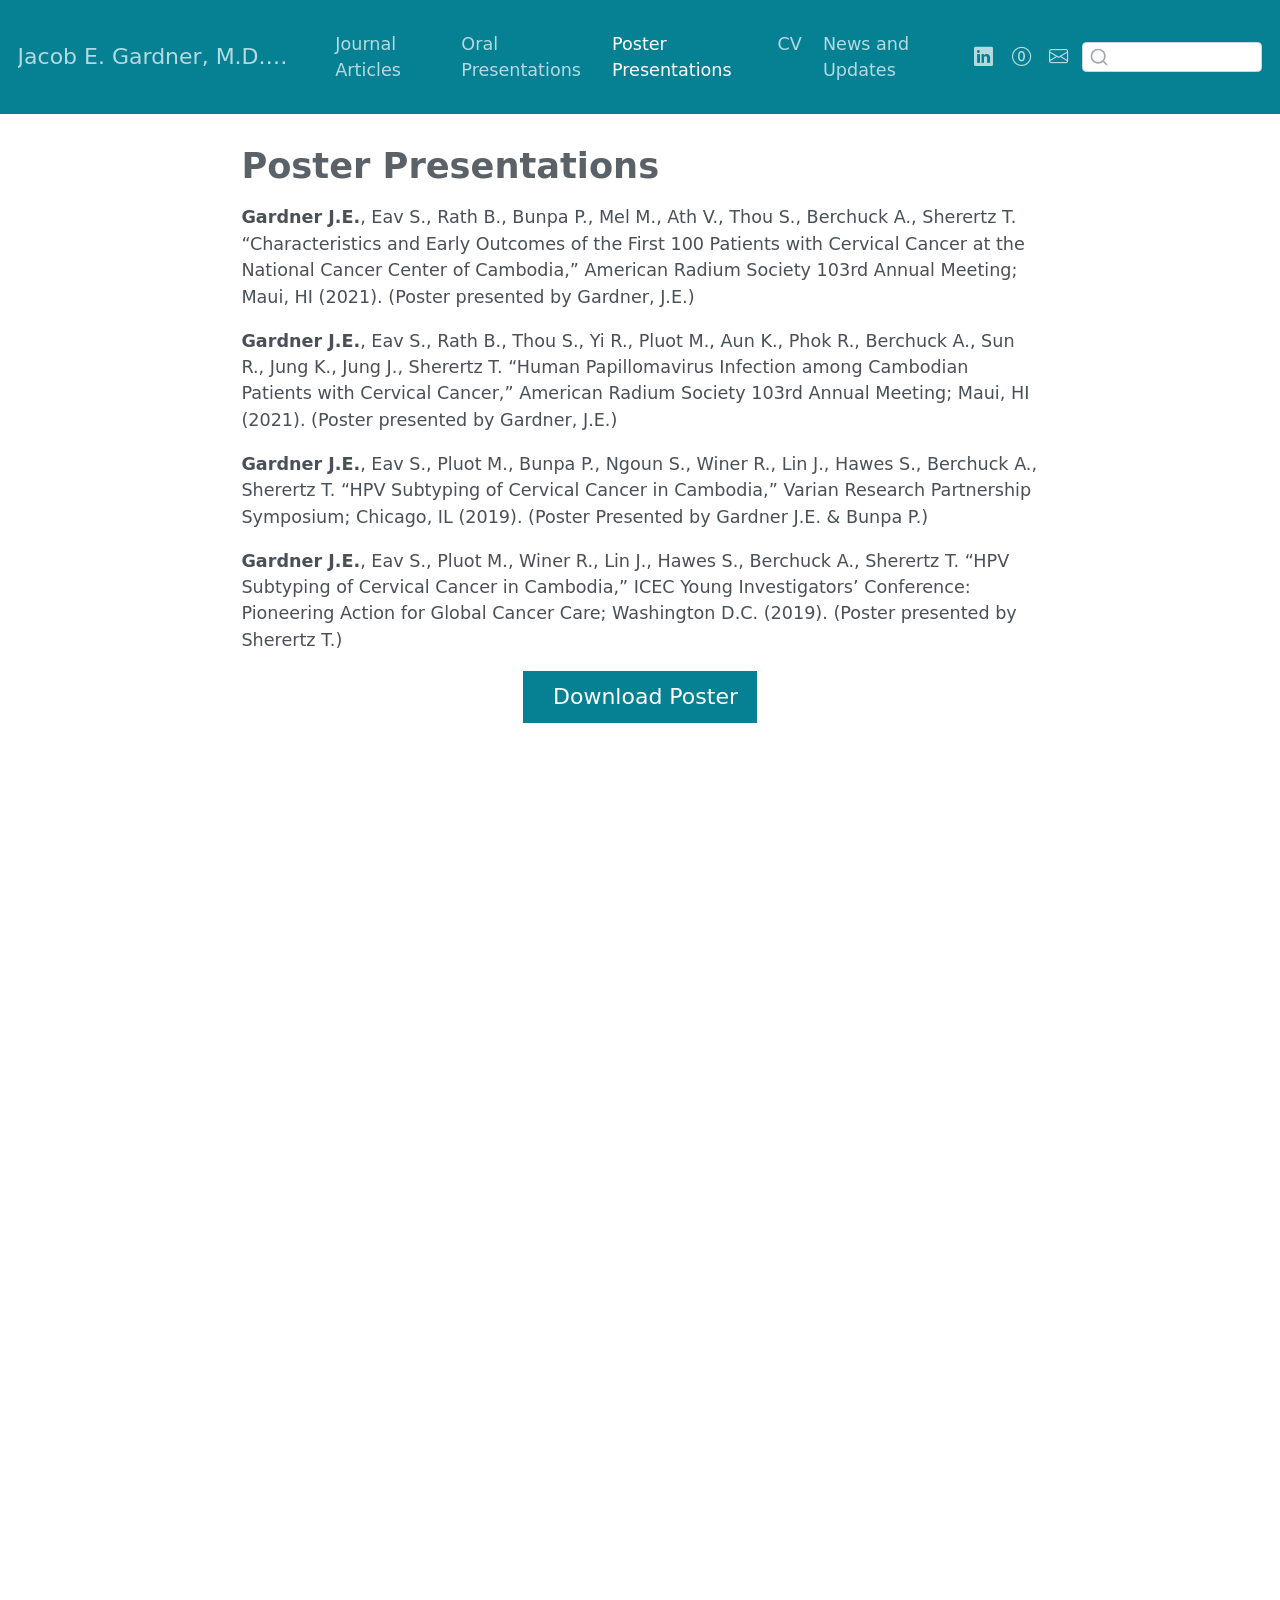
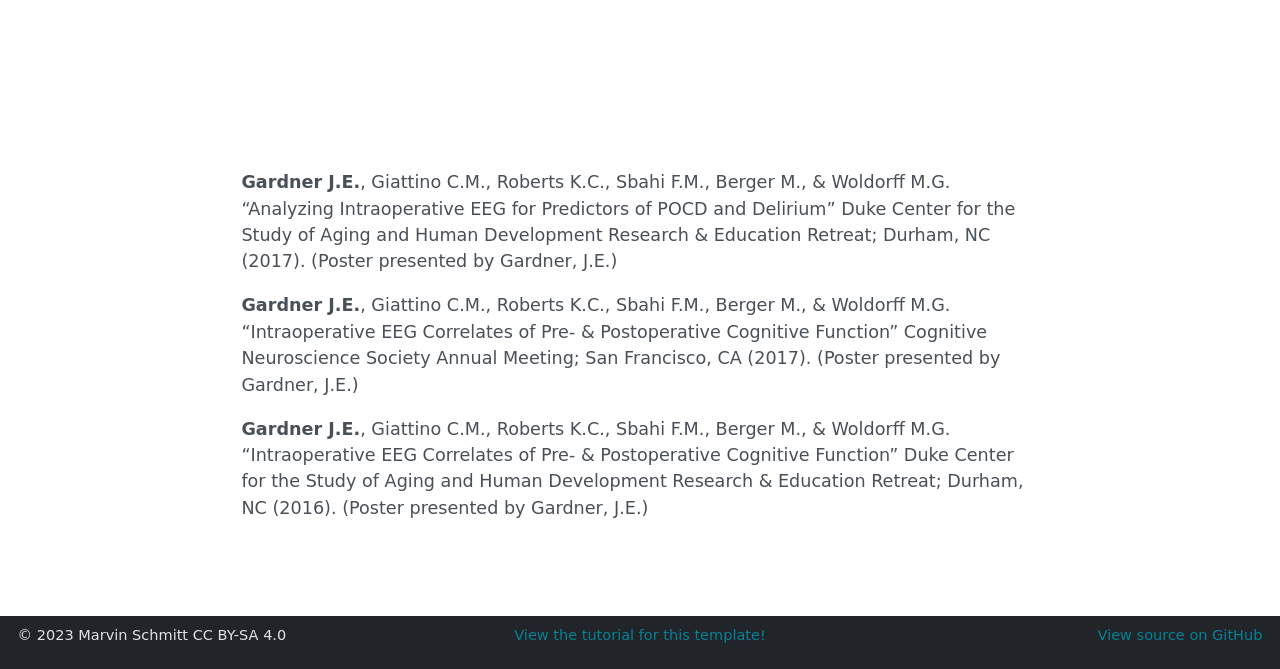
<file: docs/posters/index_posters.html>
<!DOCTYPE html>
<html xmlns="http://www.w3.org/1999/xhtml" lang="en" xml:lang="en"><head>
<meta http-equiv="Content-Type" content="text/html; charset=UTF-8">
<meta charset="utf-8">
<meta name="generator" content="quarto-1.3.353">
<meta name="viewport" content="width=device-width, initial-scale=1.0, user-scalable=yes">
<title>Jacob E. Gardner, M.D./M.P.H. - Poster Presentations</title>
<style>
code{white-space: pre-wrap;}
span.smallcaps{font-variant: small-caps;}
div.columns{display: flex; gap: min(4vw, 1.5em);}
div.column{flex: auto; overflow-x: auto;}
div.hanging-indent{margin-left: 1.5em; text-indent: -1.5em;}
ul.task-list{list-style: none;}
ul.task-list li input[type="checkbox"] {
  width: 0.8em;
  margin: 0 0.8em 0.2em -1em; /* quarto-specific, see https://github.com/quarto-dev/quarto-cli/issues/4556 */ 
  vertical-align: middle;
}
</style>

<script src="../site_libs/quarto-nav/quarto-nav.js"></script>
<script src="../site_libs/clipboard/clipboard.min.js"></script>
<script src="../site_libs/quarto-search/autocomplete.umd.js"></script>
<script src="../site_libs/quarto-search/fuse.min.js"></script>
<script src="../site_libs/quarto-search/quarto-search.js"></script>
<meta name="quarto:offset" content="../">
<script src="../site_libs/quarto-html/quarto.js"></script>
<script src="../site_libs/quarto-html/popper.min.js"></script>
<script src="../site_libs/quarto-html/tippy.umd.min.js"></script>
<script src="../site_libs/quarto-html/anchor.min.js"></script>
<link href="../site_libs/quarto-html/tippy.css" rel="stylesheet">
<link href="../site_libs/quarto-html/quarto-syntax-highlighting.css" rel="stylesheet" id="quarto-text-highlighting-styles">
<script src="../site_libs/bootstrap/bootstrap.min.js"></script>
<link href="../site_libs/bootstrap/bootstrap-icons.css" rel="stylesheet">
<link href="../site_libs/bootstrap/bootstrap.min.css" rel="stylesheet" id="quarto-bootstrap" data-mode="light"><script id="quarto-search-options" type="application/json">{
  "location": "navbar",
  "copy-button": false,
  "collapse-after": 3,
  "panel-placement": "end",
  "type": "textbox",
  "limit": 20,
  "language": {
    "search-no-results-text": "No results",
    "search-matching-documents-text": "matching documents",
    "search-copy-link-title": "Copy link to search",
    "search-hide-matches-text": "Hide additional matches",
    "search-more-match-text": "more match in this document",
    "search-more-matches-text": "more matches in this document",
    "search-clear-button-title": "Clear",
    "search-detached-cancel-button-title": "Cancel",
    "search-submit-button-title": "Submit"
  }
}</script>
</head>
<body class="nav-fixed fullcontent">

<div id="quarto-search-results"></div>
  <header id="quarto-header" class="headroom fixed-top"><nav class="navbar navbar-expand-lg navbar-dark "><div class="navbar-container container-fluid">
      <div class="navbar-brand-container">
    <a class="navbar-brand" href="../index.html">
    <span class="navbar-title">Jacob E. Gardner, M.D./M.P.H.</span>
    </a>
  </div>
            <div id="quarto-search" class="" title="Search"></div>
          <button class="navbar-toggler" type="button" data-bs-toggle="collapse" data-bs-target="#navbarCollapse" aria-controls="navbarCollapse" aria-expanded="false" aria-label="Toggle navigation" onclick="if (window.quartoToggleHeadroom) { window.quartoToggleHeadroom(); }">
  <span class="navbar-toggler-icon"></span>
</button>
          <div class="collapse navbar-collapse" id="navbarCollapse">
            <ul class="navbar-nav navbar-nav-scroll me-auto">
<li class="nav-item">
    <a class="nav-link" href="../articles/index_article.html" rel="" target="">
 <span class="menu-text">Journal Articles</span></a>
  </li>  
  <li class="nav-item">
    <a class="nav-link" href="../talks/index_talks.html" rel="" target="">
 <span class="menu-text">Oral Presentations</span></a>
  </li>  
  <li class="nav-item">
    <a class="nav-link active" href="../posters/index_posters.html" rel="" target="" aria-current="page">
 <span class="menu-text">Poster Presentations</span></a>
  </li>  
  <li class="nav-item">
    <a class="nav-link" href="../cv/index_cv.html" rel="" target="">
 <span class="menu-text">CV</span></a>
  </li>  
  <li class="nav-item">
    <a class="nav-link" href="../updates/index_updates.html" rel="" target="">
 <span class="menu-text">News and Updates</span></a>
  </li>  
</ul>
<ul class="navbar-nav navbar-nav-scroll ms-auto">
<li class="nav-item compact">
    <a class="nav-link" href="https://www.linkedin.com/in/jacob-gardner-10930725b/" rel="" target=""><i class="bi bi-linkedin" role="img">
</i> 
 <span class="menu-text"></span></a>
  </li>  
  <li class="nav-item compact">
    <a class="nav-link" href="https://orcid.org/0000-0002-9692-2979" rel="" target=""><i class="bi bi-0-circle" role="img" aria-label="ORCID">
</i> 
 <span class="menu-text"></span></a>
  </li>  
  <li class="nav-item compact">
    <a class="nav-link" href="mailto:jacgardner@montefiore.org" rel="" target=""><i class="bi bi-envelope" role="img" aria-label="email">
</i> 
 <span class="menu-text"></span></a>
  </li>  
</ul>
<div class="quarto-navbar-tools">
</div>
          </div> <!-- /navcollapse -->
      </div> <!-- /container-fluid -->
    </nav></header><!-- content --><div id="quarto-content" class="quarto-container page-columns page-rows-contents page-layout-article page-navbar">
<!-- sidebar -->
<!-- margin-sidebar -->
    
<!-- main -->
<main class="content" id="quarto-document-content"><header id="title-block-header" class="quarto-title-block default"><div class="quarto-title">
<h1 class="title">Poster Presentations</h1>
</div>



<div class="quarto-title-meta">

    
  
    
  </div>
  

</header><p><strong>Gardner J.E.</strong>, Eav S., Rath B., Bunpa P., Mel M., Ath V., Thou S., Berchuck A., Sherertz T. “Characteristics and Early Outcomes of the First 100 Patients with Cervical Cancer at the National Cancer Center of Cambodia,” American Radium Society 103rd Annual Meeting; Maui, HI (2021). (Poster presented by Gardner, J.E.)</p>
<p><strong>Gardner J.E.</strong>, Eav S., Rath B., Thou S., Yi R., Pluot M., Aun K., Phok R., Berchuck A., Sun R., Jung K., Jung J., Sherertz T. “Human Papillomavirus Infection among Cambodian Patients with Cervical Cancer,” American Radium Society 103rd Annual Meeting; Maui, HI (2021). (Poster presented by Gardner, J.E.)</p>
<p><strong>Gardner J.E.</strong>, Eav S., Pluot M., Bunpa P., Ngoun S., Winer R., Lin J., Hawes S., Berchuck A., Sherertz T. “HPV Subtyping of Cervical Cancer in Cambodia,” Varian Research Partnership Symposium; Chicago, IL (2019). (Poster Presented by Gardner J.E. &amp; Bunpa P.)</p>
<p><strong>Gardner J.E.</strong>, Eav S., Pluot M., Winer R., Lin J., Hawes S., Berchuck A., Sherertz T. “HPV Subtyping of Cervical Cancer in Cambodia,” ICEC Young Investigators’ Conference: Pioneering Action for Global Cancer Care; Washington D.C. (2019). (Poster presented by Sherertz T.)</p>
<div class="cell">
<style type="text/css">
.embed-container {
    position: relative;
    padding-bottom: 129%;
    height: 0;
    overflow: hidden;
    max-width: 100%;
}
.embed-container iframe,
.embed-container object,
.embed-container embed {
    position: absolute;
    top: 0;
    left: 0;
    width: 100%;
    height: 100%;
}
</style>
</div>
<p class="text-center">
  <a class="btn btn-primary btn-lg pres-download" href="ICEC.pdf" target="_blank">
    <i class="fa-solid fa-file-arrow-down"></i> Download Poster
  </a>
</p>
<div class="embed-container">
  <iframe src="ICEC.pdf#toolbar=0" style="border: 0.5px;width: 100%;"></iframe>
</div>
<p><strong>Gardner J.E.</strong>, Giattino C.M., Roberts K.C., Sbahi F.M., Berger M., &amp; Woldorff M.G. “Analyzing Intraoperative EEG for Predictors of POCD and Delirium” Duke Center for the Study of Aging and Human Development Research &amp; Education Retreat; Durham, NC (2017). (Poster presented by Gardner, J.E.)</p>
<p><strong>Gardner J.E.</strong>, Giattino C.M., Roberts K.C., Sbahi F.M., Berger M., &amp; Woldorff M.G. “Intraoperative EEG Correlates of Pre- &amp; Postoperative Cognitive Function” Cognitive Neuroscience Society Annual Meeting; San Francisco, CA (2017). (Poster presented by Gardner, J.E.)</p>
<p><strong>Gardner J.E.</strong>, Giattino C.M., Roberts K.C., Sbahi F.M., Berger M., &amp; Woldorff M.G. “Intraoperative EEG Correlates of Pre- &amp; Postoperative Cognitive Function” Duke Center for the Study of Aging and Human Development Research &amp; Education Retreat; Durham, NC (2016). (Poster presented by Gardner, J.E.)</p>



</main><!-- /main --><script id="quarto-html-after-body" type="application/javascript">
window.document.addEventListener("DOMContentLoaded", function (event) {
  const toggleBodyColorMode = (bsSheetEl) => {
    const mode = bsSheetEl.getAttribute("data-mode");
    const bodyEl = window.document.querySelector("body");
    if (mode === "dark") {
      bodyEl.classList.add("quarto-dark");
      bodyEl.classList.remove("quarto-light");
    } else {
      bodyEl.classList.add("quarto-light");
      bodyEl.classList.remove("quarto-dark");
    }
  }
  const toggleBodyColorPrimary = () => {
    const bsSheetEl = window.document.querySelector("link#quarto-bootstrap");
    if (bsSheetEl) {
      toggleBodyColorMode(bsSheetEl);
    }
  }
  toggleBodyColorPrimary();  
  const icon = "";
  const anchorJS = new window.AnchorJS();
  anchorJS.options = {
    placement: 'right',
    icon: icon
  };
  anchorJS.add('.anchored');
  const isCodeAnnotation = (el) => {
    for (const clz of el.classList) {
      if (clz.startsWith('code-annotation-')) {                     
        return true;
      }
    }
    return false;
  }
  const clipboard = new window.ClipboardJS('.code-copy-button', {
    text: function(trigger) {
      const codeEl = trigger.previousElementSibling.cloneNode(true);
      for (const childEl of codeEl.children) {
        if (isCodeAnnotation(childEl)) {
          childEl.remove();
        }
      }
      return codeEl.innerText;
    }
  });
  clipboard.on('success', function(e) {
    // button target
    const button = e.trigger;
    // don't keep focus
    button.blur();
    // flash "checked"
    button.classList.add('code-copy-button-checked');
    var currentTitle = button.getAttribute("title");
    button.setAttribute("title", "Copied!");
    let tooltip;
    if (window.bootstrap) {
      button.setAttribute("data-bs-toggle", "tooltip");
      button.setAttribute("data-bs-placement", "left");
      button.setAttribute("data-bs-title", "Copied!");
      tooltip = new bootstrap.Tooltip(button, 
        { trigger: "manual", 
          customClass: "code-copy-button-tooltip",
          offset: [0, -8]});
      tooltip.show();    
    }
    setTimeout(function() {
      if (tooltip) {
        tooltip.hide();
        button.removeAttribute("data-bs-title");
        button.removeAttribute("data-bs-toggle");
        button.removeAttribute("data-bs-placement");
      }
      button.setAttribute("title", currentTitle);
      button.classList.remove('code-copy-button-checked');
    }, 1000);
    // clear code selection
    e.clearSelection();
  });
  function tippyHover(el, contentFn) {
    const config = {
      allowHTML: true,
      content: contentFn,
      maxWidth: 500,
      delay: 100,
      arrow: false,
      appendTo: function(el) {
          return el.parentElement;
      },
      interactive: true,
      interactiveBorder: 10,
      theme: 'quarto',
      placement: 'bottom-start'
    };
    window.tippy(el, config); 
  }
  const noterefs = window.document.querySelectorAll('a[role="doc-noteref"]');
  for (var i=0; i<noterefs.length; i++) {
    const ref = noterefs[i];
    tippyHover(ref, function() {
      // use id or data attribute instead here
      let href = ref.getAttribute('data-footnote-href') || ref.getAttribute('href');
      try { href = new URL(href).hash; } catch {}
      const id = href.replace(/^#\/?/, "");
      const note = window.document.getElementById(id);
      return note.innerHTML;
    });
  }
      let selectedAnnoteEl;
      const selectorForAnnotation = ( cell, annotation) => {
        let cellAttr = 'data-code-cell="' + cell + '"';
        let lineAttr = 'data-code-annotation="' +  annotation + '"';
        const selector = 'span[' + cellAttr + '][' + lineAttr + ']';
        return selector;
      }
      const selectCodeLines = (annoteEl) => {
        const doc = window.document;
        const targetCell = annoteEl.getAttribute("data-target-cell");
        const targetAnnotation = annoteEl.getAttribute("data-target-annotation");
        const annoteSpan = window.document.querySelector(selectorForAnnotation(targetCell, targetAnnotation));
        const lines = annoteSpan.getAttribute("data-code-lines").split(",");
        const lineIds = lines.map((line) => {
          return targetCell + "-" + line;
        })
        let top = null;
        let height = null;
        let parent = null;
        if (lineIds.length > 0) {
            //compute the position of the single el (top and bottom and make a div)
            const el = window.document.getElementById(lineIds[0]);
            top = el.offsetTop;
            height = el.offsetHeight;
            parent = el.parentElement.parentElement;
          if (lineIds.length > 1) {
            const lastEl = window.document.getElementById(lineIds[lineIds.length - 1]);
            const bottom = lastEl.offsetTop + lastEl.offsetHeight;
            height = bottom - top;
          }
          if (top !== null && height !== null && parent !== null) {
            // cook up a div (if necessary) and position it 
            let div = window.document.getElementById("code-annotation-line-highlight");
            if (div === null) {
              div = window.document.createElement("div");
              div.setAttribute("id", "code-annotation-line-highlight");
              div.style.position = 'absolute';
              parent.appendChild(div);
            }
            div.style.top = top - 2 + "px";
            div.style.height = height + 4 + "px";
            let gutterDiv = window.document.getElementById("code-annotation-line-highlight-gutter");
            if (gutterDiv === null) {
              gutterDiv = window.document.createElement("div");
              gutterDiv.setAttribute("id", "code-annotation-line-highlight-gutter");
              gutterDiv.style.position = 'absolute';
              const codeCell = window.document.getElementById(targetCell);
              const gutter = codeCell.querySelector('.code-annotation-gutter');
              gutter.appendChild(gutterDiv);
            }
            gutterDiv.style.top = top - 2 + "px";
            gutterDiv.style.height = height + 4 + "px";
          }
          selectedAnnoteEl = annoteEl;
        }
      };
      const unselectCodeLines = () => {
        const elementsIds = ["code-annotation-line-highlight", "code-annotation-line-highlight-gutter"];
        elementsIds.forEach((elId) => {
          const div = window.document.getElementById(elId);
          if (div) {
            div.remove();
          }
        });
        selectedAnnoteEl = undefined;
      };
      // Attach click handler to the DT
      const annoteDls = window.document.querySelectorAll('dt[data-target-cell]');
      for (const annoteDlNode of annoteDls) {
        annoteDlNode.addEventListener('click', (event) => {
          const clickedEl = event.target;
          if (clickedEl !== selectedAnnoteEl) {
            unselectCodeLines();
            const activeEl = window.document.querySelector('dt[data-target-cell].code-annotation-active');
            if (activeEl) {
              activeEl.classList.remove('code-annotation-active');
            }
            selectCodeLines(clickedEl);
            clickedEl.classList.add('code-annotation-active');
          } else {
            // Unselect the line
            unselectCodeLines();
            clickedEl.classList.remove('code-annotation-active');
          }
        });
      }
  const findCites = (el) => {
    const parentEl = el.parentElement;
    if (parentEl) {
      const cites = parentEl.dataset.cites;
      if (cites) {
        return {
          el,
          cites: cites.split(' ')
        };
      } else {
        return findCites(el.parentElement)
      }
    } else {
      return undefined;
    }
  };
  var bibliorefs = window.document.querySelectorAll('a[role="doc-biblioref"]');
  for (var i=0; i<bibliorefs.length; i++) {
    const ref = bibliorefs[i];
    const citeInfo = findCites(ref);
    if (citeInfo) {
      tippyHover(citeInfo.el, function() {
        var popup = window.document.createElement('div');
        citeInfo.cites.forEach(function(cite) {
          var citeDiv = window.document.createElement('div');
          citeDiv.classList.add('hanging-indent');
          citeDiv.classList.add('csl-entry');
          var biblioDiv = window.document.getElementById('ref-' + cite);
          if (biblioDiv) {
            citeDiv.innerHTML = biblioDiv.innerHTML;
          }
          popup.appendChild(citeDiv);
        });
        return popup.innerHTML;
      });
    }
  }
});
</script>
</div> <!-- /content -->
<footer class="footer"><div class="nav-footer">
    <div class="nav-footer-left"><span class="faux-block">© 2023 Marvin Schmitt CC BY-SA 4.0</span></div>   
    <div class="nav-footer-center"><span class="faux-block"><a href="https://www.marvinschmitt.com/blog/website-tutorial-quarto/">View the tutorial for this template!</a></span></div>
    <div class="nav-footer-right"><span class="faux-block"><a href="https://github.com/marvinschmitt/quarto-website-template/">View source on GitHub</a></span></div>
  </div>
</footer>


</body></html>
</file>
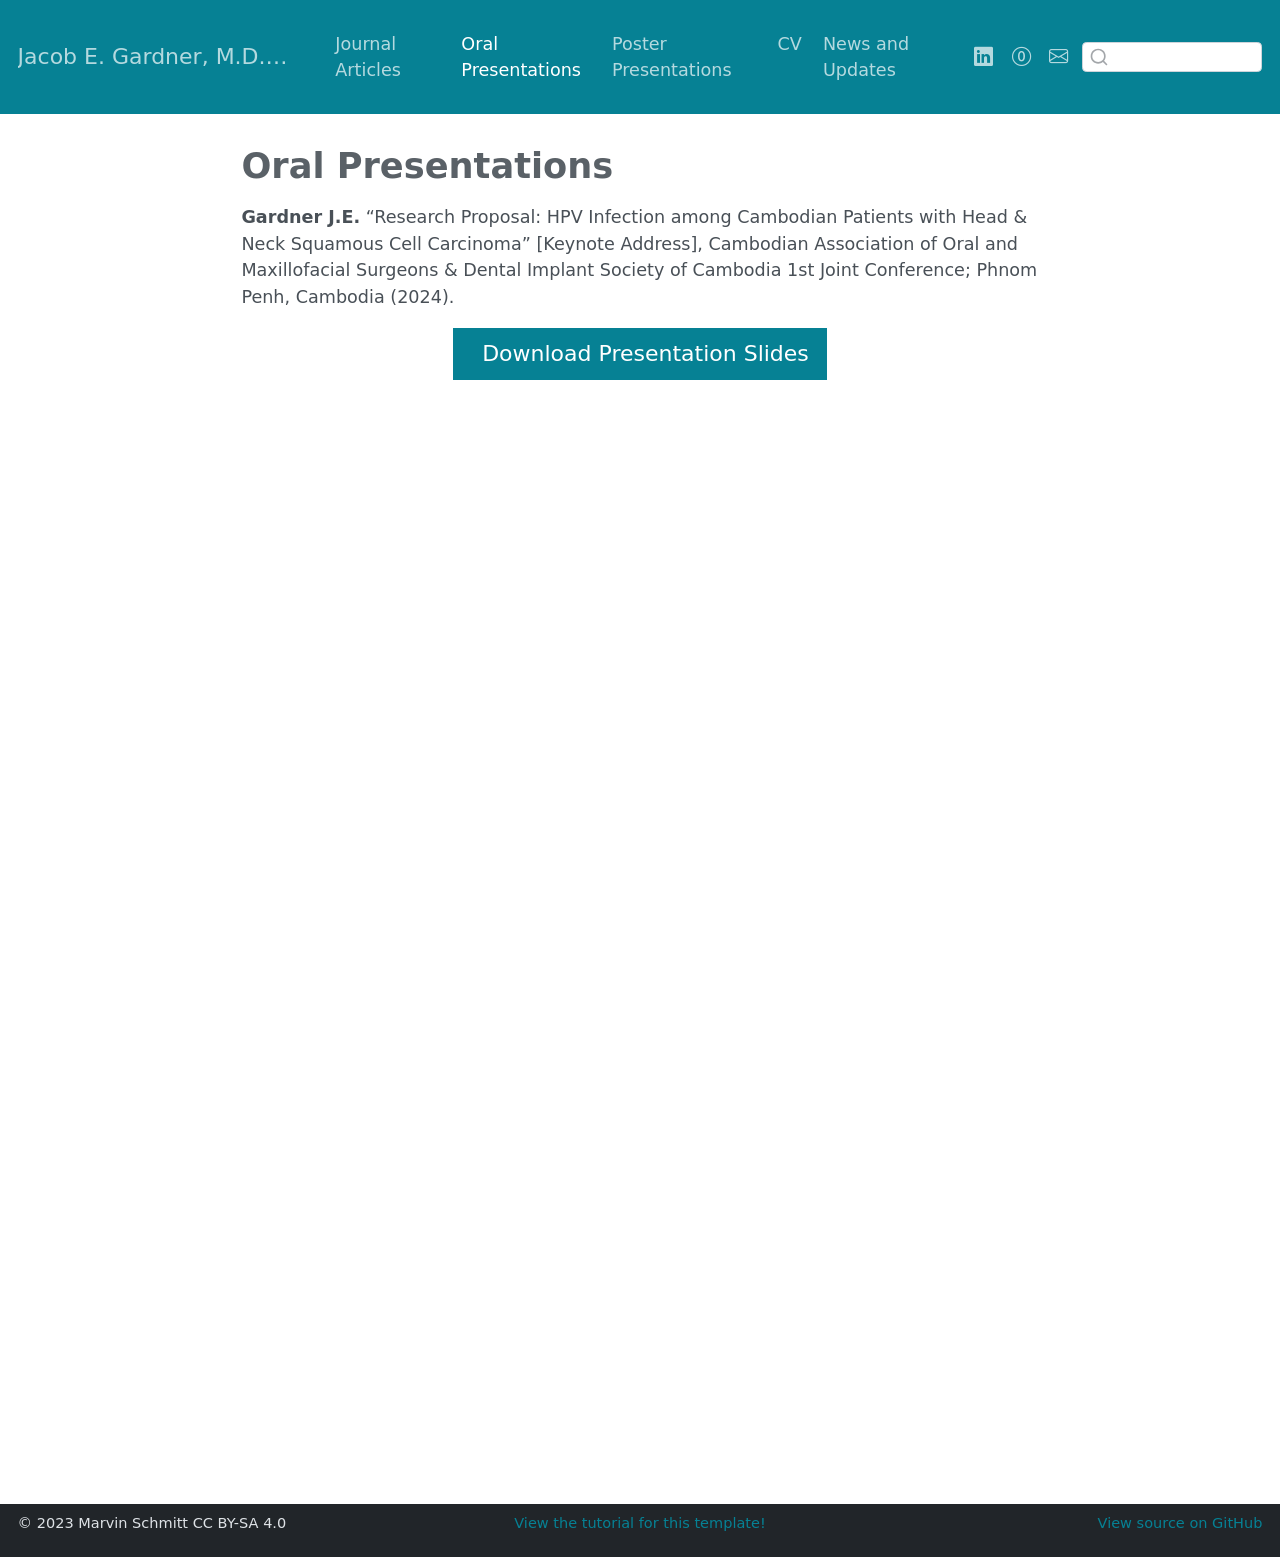
<file: docs/talks/index_talks.html>
<!DOCTYPE html>
<html xmlns="http://www.w3.org/1999/xhtml" lang="en" xml:lang="en"><head>
<meta http-equiv="Content-Type" content="text/html; charset=UTF-8">
<meta charset="utf-8">
<meta name="generator" content="quarto-1.3.353">
<meta name="viewport" content="width=device-width, initial-scale=1.0, user-scalable=yes">
<title>Jacob E. Gardner, M.D./M.P.H. - Oral Presentations</title>
<style>
code{white-space: pre-wrap;}
span.smallcaps{font-variant: small-caps;}
div.columns{display: flex; gap: min(4vw, 1.5em);}
div.column{flex: auto; overflow-x: auto;}
div.hanging-indent{margin-left: 1.5em; text-indent: -1.5em;}
ul.task-list{list-style: none;}
ul.task-list li input[type="checkbox"] {
  width: 0.8em;
  margin: 0 0.8em 0.2em -1em; /* quarto-specific, see https://github.com/quarto-dev/quarto-cli/issues/4556 */ 
  vertical-align: middle;
}
</style>

<script src="../site_libs/quarto-nav/quarto-nav.js"></script>
<script src="../site_libs/clipboard/clipboard.min.js"></script>
<script src="../site_libs/quarto-search/autocomplete.umd.js"></script>
<script src="../site_libs/quarto-search/fuse.min.js"></script>
<script src="../site_libs/quarto-search/quarto-search.js"></script>
<meta name="quarto:offset" content="../">
<script src="../site_libs/quarto-html/quarto.js"></script>
<script src="../site_libs/quarto-html/popper.min.js"></script>
<script src="../site_libs/quarto-html/tippy.umd.min.js"></script>
<script src="../site_libs/quarto-html/anchor.min.js"></script>
<link href="../site_libs/quarto-html/tippy.css" rel="stylesheet">
<link href="../site_libs/quarto-html/quarto-syntax-highlighting.css" rel="stylesheet" id="quarto-text-highlighting-styles">
<script src="../site_libs/bootstrap/bootstrap.min.js"></script>
<link href="../site_libs/bootstrap/bootstrap-icons.css" rel="stylesheet">
<link href="../site_libs/bootstrap/bootstrap.min.css" rel="stylesheet" id="quarto-bootstrap" data-mode="light"><script id="quarto-search-options" type="application/json">{
  "location": "navbar",
  "copy-button": false,
  "collapse-after": 3,
  "panel-placement": "end",
  "type": "textbox",
  "limit": 20,
  "language": {
    "search-no-results-text": "No results",
    "search-matching-documents-text": "matching documents",
    "search-copy-link-title": "Copy link to search",
    "search-hide-matches-text": "Hide additional matches",
    "search-more-match-text": "more match in this document",
    "search-more-matches-text": "more matches in this document",
    "search-clear-button-title": "Clear",
    "search-detached-cancel-button-title": "Cancel",
    "search-submit-button-title": "Submit"
  }
}</script>
</head>
<body class="nav-fixed fullcontent">

<div id="quarto-search-results"></div>
  <header id="quarto-header" class="headroom fixed-top"><nav class="navbar navbar-expand-lg navbar-dark "><div class="navbar-container container-fluid">
      <div class="navbar-brand-container">
    <a class="navbar-brand" href="../index.html">
    <span class="navbar-title">Jacob E. Gardner, M.D./M.P.H.</span>
    </a>
  </div>
            <div id="quarto-search" class="" title="Search"></div>
          <button class="navbar-toggler" type="button" data-bs-toggle="collapse" data-bs-target="#navbarCollapse" aria-controls="navbarCollapse" aria-expanded="false" aria-label="Toggle navigation" onclick="if (window.quartoToggleHeadroom) { window.quartoToggleHeadroom(); }">
  <span class="navbar-toggler-icon"></span>
</button>
          <div class="collapse navbar-collapse" id="navbarCollapse">
            <ul class="navbar-nav navbar-nav-scroll me-auto">
<li class="nav-item">
    <a class="nav-link" href="../articles/index_article.html" rel="" target="">
 <span class="menu-text">Journal Articles</span></a>
  </li>  
  <li class="nav-item">
    <a class="nav-link active" href="../talks/index_talks.html" rel="" target="" aria-current="page">
 <span class="menu-text">Oral Presentations</span></a>
  </li>  
  <li class="nav-item">
    <a class="nav-link" href="../posters/index_posters.html" rel="" target="">
 <span class="menu-text">Poster Presentations</span></a>
  </li>  
  <li class="nav-item">
    <a class="nav-link" href="../cv/index_cv.html" rel="" target="">
 <span class="menu-text">CV</span></a>
  </li>  
  <li class="nav-item">
    <a class="nav-link" href="../updates/index_updates.html" rel="" target="">
 <span class="menu-text">News and Updates</span></a>
  </li>  
</ul>
<ul class="navbar-nav navbar-nav-scroll ms-auto">
<li class="nav-item compact">
    <a class="nav-link" href="https://www.linkedin.com/in/jacob-gardner-10930725b/" rel="" target=""><i class="bi bi-linkedin" role="img">
</i> 
 <span class="menu-text"></span></a>
  </li>  
  <li class="nav-item compact">
    <a class="nav-link" href="https://orcid.org/0000-0002-9692-2979" rel="" target=""><i class="bi bi-0-circle" role="img" aria-label="ORCID">
</i> 
 <span class="menu-text"></span></a>
  </li>  
  <li class="nav-item compact">
    <a class="nav-link" href="mailto:jacgardner@montefiore.org" rel="" target=""><i class="bi bi-envelope" role="img" aria-label="email">
</i> 
 <span class="menu-text"></span></a>
  </li>  
</ul>
<div class="quarto-navbar-tools">
</div>
          </div> <!-- /navcollapse -->
      </div> <!-- /container-fluid -->
    </nav></header><!-- content --><div id="quarto-content" class="quarto-container page-columns page-rows-contents page-layout-article page-navbar">
<!-- sidebar -->
<!-- margin-sidebar -->
    
<!-- main -->
<main class="content" id="quarto-document-content"><header id="title-block-header" class="quarto-title-block default"><div class="quarto-title">
<h1 class="title">Oral Presentations</h1>
</div>



<div class="quarto-title-meta">

    
  
    
  </div>
  

</header><p><strong>Gardner J.E.</strong> “Research Proposal: HPV Infection among Cambodian Patients with Head &amp; Neck Squamous Cell Carcinoma” [Keynote Address], Cambodian Association of Oral and Maxillofacial Surgeons &amp; Dental Implant Society of Cambodia 1st Joint Conference; Phnom Penh, Cambodia (2024).</p>
<div class="cell">
<style type="text/css">
.embed-container {
    position: relative;
    padding-bottom: 129%;
    height: 0;
    overflow: hidden;
    max-width: 100%;
}
.embed-container iframe,
.embed-container object,
.embed-container embed {
    position: absolute;
    top: 0;
    left: 0;
    width: 100%;
    height: 100%;
}
</style>
</div>
<p class="text-center">
  <a class="btn btn-primary btn-lg pres-download" href="pres_final.pdf" target="_blank">
    <i class="fa-solid fa-file-arrow-down"></i> Download Presentation Slides
  </a>
</p>
<div class="embed-container">
  <iframe src="pres_final.pdf#toolbar=0" style="border: 0.5px;width: 100%;"></iframe>
</div>



</main><!-- /main --><script id="quarto-html-after-body" type="application/javascript">
window.document.addEventListener("DOMContentLoaded", function (event) {
  const toggleBodyColorMode = (bsSheetEl) => {
    const mode = bsSheetEl.getAttribute("data-mode");
    const bodyEl = window.document.querySelector("body");
    if (mode === "dark") {
      bodyEl.classList.add("quarto-dark");
      bodyEl.classList.remove("quarto-light");
    } else {
      bodyEl.classList.add("quarto-light");
      bodyEl.classList.remove("quarto-dark");
    }
  }
  const toggleBodyColorPrimary = () => {
    const bsSheetEl = window.document.querySelector("link#quarto-bootstrap");
    if (bsSheetEl) {
      toggleBodyColorMode(bsSheetEl);
    }
  }
  toggleBodyColorPrimary();  
  const icon = "";
  const anchorJS = new window.AnchorJS();
  anchorJS.options = {
    placement: 'right',
    icon: icon
  };
  anchorJS.add('.anchored');
  const isCodeAnnotation = (el) => {
    for (const clz of el.classList) {
      if (clz.startsWith('code-annotation-')) {                     
        return true;
      }
    }
    return false;
  }
  const clipboard = new window.ClipboardJS('.code-copy-button', {
    text: function(trigger) {
      const codeEl = trigger.previousElementSibling.cloneNode(true);
      for (const childEl of codeEl.children) {
        if (isCodeAnnotation(childEl)) {
          childEl.remove();
        }
      }
      return codeEl.innerText;
    }
  });
  clipboard.on('success', function(e) {
    // button target
    const button = e.trigger;
    // don't keep focus
    button.blur();
    // flash "checked"
    button.classList.add('code-copy-button-checked');
    var currentTitle = button.getAttribute("title");
    button.setAttribute("title", "Copied!");
    let tooltip;
    if (window.bootstrap) {
      button.setAttribute("data-bs-toggle", "tooltip");
      button.setAttribute("data-bs-placement", "left");
      button.setAttribute("data-bs-title", "Copied!");
      tooltip = new bootstrap.Tooltip(button, 
        { trigger: "manual", 
          customClass: "code-copy-button-tooltip",
          offset: [0, -8]});
      tooltip.show();    
    }
    setTimeout(function() {
      if (tooltip) {
        tooltip.hide();
        button.removeAttribute("data-bs-title");
        button.removeAttribute("data-bs-toggle");
        button.removeAttribute("data-bs-placement");
      }
      button.setAttribute("title", currentTitle);
      button.classList.remove('code-copy-button-checked');
    }, 1000);
    // clear code selection
    e.clearSelection();
  });
  function tippyHover(el, contentFn) {
    const config = {
      allowHTML: true,
      content: contentFn,
      maxWidth: 500,
      delay: 100,
      arrow: false,
      appendTo: function(el) {
          return el.parentElement;
      },
      interactive: true,
      interactiveBorder: 10,
      theme: 'quarto',
      placement: 'bottom-start'
    };
    window.tippy(el, config); 
  }
  const noterefs = window.document.querySelectorAll('a[role="doc-noteref"]');
  for (var i=0; i<noterefs.length; i++) {
    const ref = noterefs[i];
    tippyHover(ref, function() {
      // use id or data attribute instead here
      let href = ref.getAttribute('data-footnote-href') || ref.getAttribute('href');
      try { href = new URL(href).hash; } catch {}
      const id = href.replace(/^#\/?/, "");
      const note = window.document.getElementById(id);
      return note.innerHTML;
    });
  }
      let selectedAnnoteEl;
      const selectorForAnnotation = ( cell, annotation) => {
        let cellAttr = 'data-code-cell="' + cell + '"';
        let lineAttr = 'data-code-annotation="' +  annotation + '"';
        const selector = 'span[' + cellAttr + '][' + lineAttr + ']';
        return selector;
      }
      const selectCodeLines = (annoteEl) => {
        const doc = window.document;
        const targetCell = annoteEl.getAttribute("data-target-cell");
        const targetAnnotation = annoteEl.getAttribute("data-target-annotation");
        const annoteSpan = window.document.querySelector(selectorForAnnotation(targetCell, targetAnnotation));
        const lines = annoteSpan.getAttribute("data-code-lines").split(",");
        const lineIds = lines.map((line) => {
          return targetCell + "-" + line;
        })
        let top = null;
        let height = null;
        let parent = null;
        if (lineIds.length > 0) {
            //compute the position of the single el (top and bottom and make a div)
            const el = window.document.getElementById(lineIds[0]);
            top = el.offsetTop;
            height = el.offsetHeight;
            parent = el.parentElement.parentElement;
          if (lineIds.length > 1) {
            const lastEl = window.document.getElementById(lineIds[lineIds.length - 1]);
            const bottom = lastEl.offsetTop + lastEl.offsetHeight;
            height = bottom - top;
          }
          if (top !== null && height !== null && parent !== null) {
            // cook up a div (if necessary) and position it 
            let div = window.document.getElementById("code-annotation-line-highlight");
            if (div === null) {
              div = window.document.createElement("div");
              div.setAttribute("id", "code-annotation-line-highlight");
              div.style.position = 'absolute';
              parent.appendChild(div);
            }
            div.style.top = top - 2 + "px";
            div.style.height = height + 4 + "px";
            let gutterDiv = window.document.getElementById("code-annotation-line-highlight-gutter");
            if (gutterDiv === null) {
              gutterDiv = window.document.createElement("div");
              gutterDiv.setAttribute("id", "code-annotation-line-highlight-gutter");
              gutterDiv.style.position = 'absolute';
              const codeCell = window.document.getElementById(targetCell);
              const gutter = codeCell.querySelector('.code-annotation-gutter');
              gutter.appendChild(gutterDiv);
            }
            gutterDiv.style.top = top - 2 + "px";
            gutterDiv.style.height = height + 4 + "px";
          }
          selectedAnnoteEl = annoteEl;
        }
      };
      const unselectCodeLines = () => {
        const elementsIds = ["code-annotation-line-highlight", "code-annotation-line-highlight-gutter"];
        elementsIds.forEach((elId) => {
          const div = window.document.getElementById(elId);
          if (div) {
            div.remove();
          }
        });
        selectedAnnoteEl = undefined;
      };
      // Attach click handler to the DT
      const annoteDls = window.document.querySelectorAll('dt[data-target-cell]');
      for (const annoteDlNode of annoteDls) {
        annoteDlNode.addEventListener('click', (event) => {
          const clickedEl = event.target;
          if (clickedEl !== selectedAnnoteEl) {
            unselectCodeLines();
            const activeEl = window.document.querySelector('dt[data-target-cell].code-annotation-active');
            if (activeEl) {
              activeEl.classList.remove('code-annotation-active');
            }
            selectCodeLines(clickedEl);
            clickedEl.classList.add('code-annotation-active');
          } else {
            // Unselect the line
            unselectCodeLines();
            clickedEl.classList.remove('code-annotation-active');
          }
        });
      }
  const findCites = (el) => {
    const parentEl = el.parentElement;
    if (parentEl) {
      const cites = parentEl.dataset.cites;
      if (cites) {
        return {
          el,
          cites: cites.split(' ')
        };
      } else {
        return findCites(el.parentElement)
      }
    } else {
      return undefined;
    }
  };
  var bibliorefs = window.document.querySelectorAll('a[role="doc-biblioref"]');
  for (var i=0; i<bibliorefs.length; i++) {
    const ref = bibliorefs[i];
    const citeInfo = findCites(ref);
    if (citeInfo) {
      tippyHover(citeInfo.el, function() {
        var popup = window.document.createElement('div');
        citeInfo.cites.forEach(function(cite) {
          var citeDiv = window.document.createElement('div');
          citeDiv.classList.add('hanging-indent');
          citeDiv.classList.add('csl-entry');
          var biblioDiv = window.document.getElementById('ref-' + cite);
          if (biblioDiv) {
            citeDiv.innerHTML = biblioDiv.innerHTML;
          }
          popup.appendChild(citeDiv);
        });
        return popup.innerHTML;
      });
    }
  }
});
</script>
</div> <!-- /content -->
<footer class="footer"><div class="nav-footer">
    <div class="nav-footer-left"><span class="faux-block">© 2023 Marvin Schmitt CC BY-SA 4.0</span></div>   
    <div class="nav-footer-center"><span class="faux-block"><a href="https://www.marvinschmitt.com/blog/website-tutorial-quarto/">View the tutorial for this template!</a></span></div>
    <div class="nav-footer-right"><span class="faux-block"><a href="https://github.com/marvinschmitt/quarto-website-template/">View source on GitHub</a></span></div>
  </div>
</footer>


</body></html>
</file>
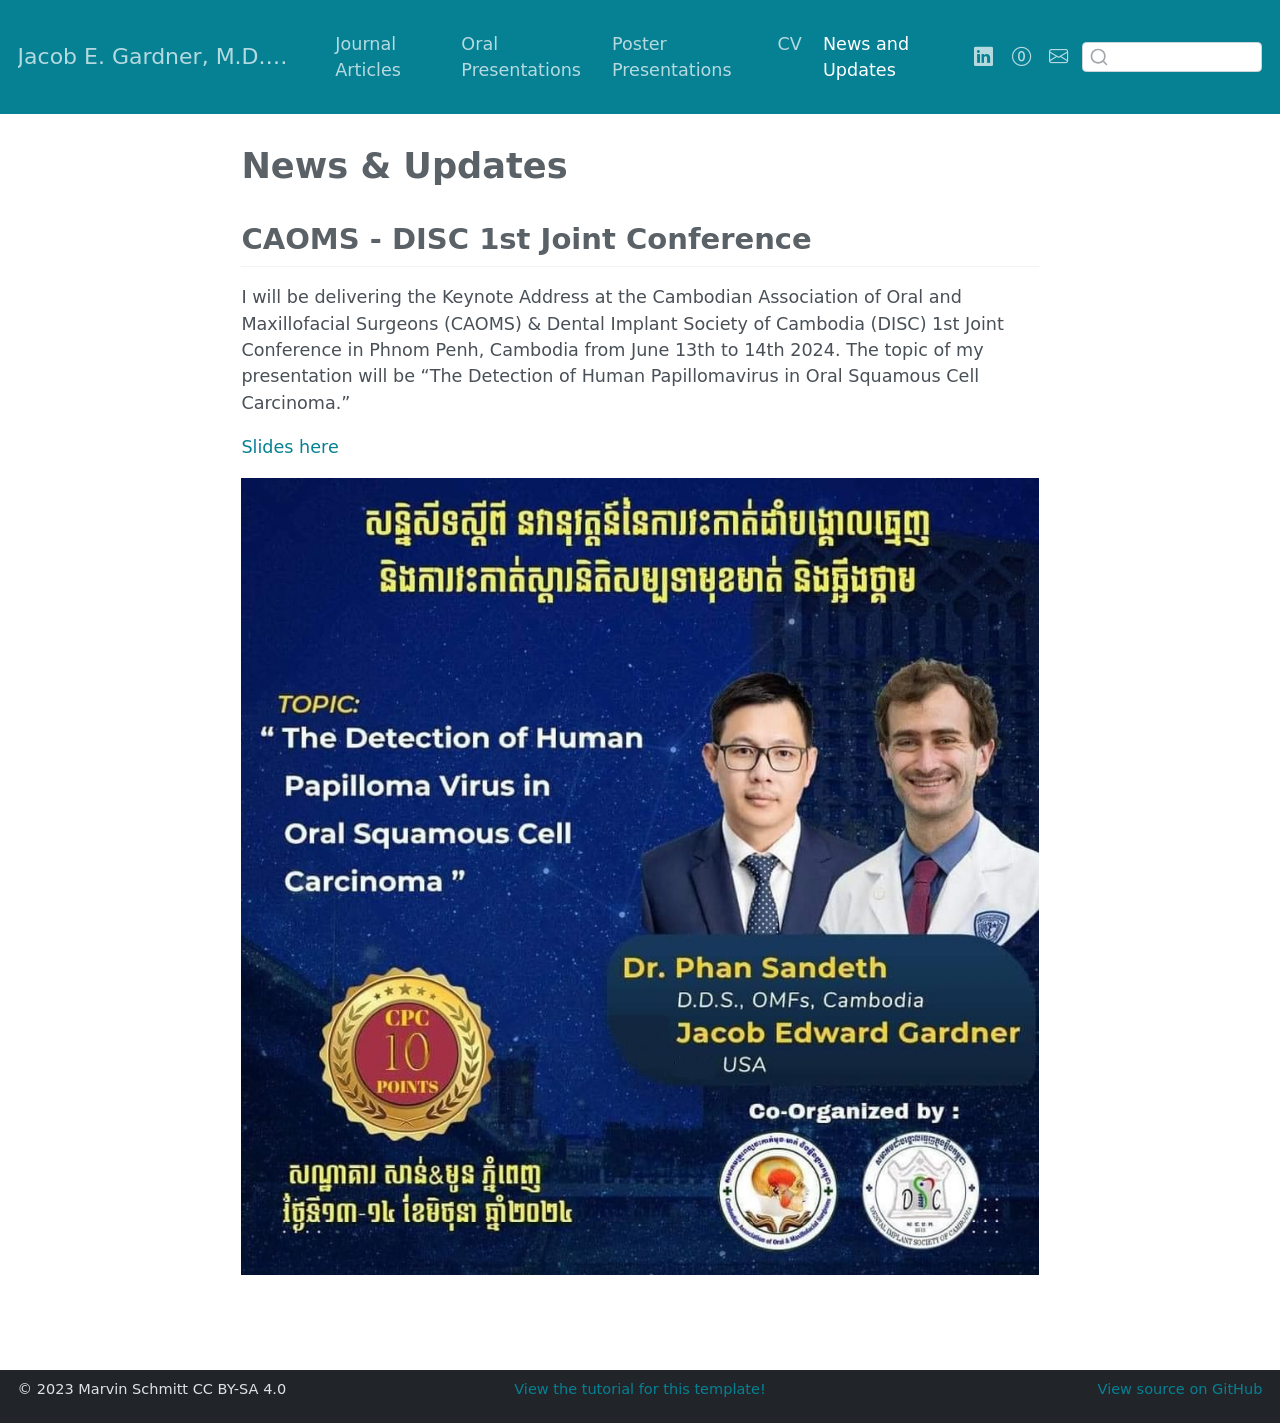
<file: docs/updates/index_updates.html>
<!DOCTYPE html>
<html xmlns="http://www.w3.org/1999/xhtml" lang="en" xml:lang="en"><head>

<meta charset="utf-8">
<meta name="generator" content="quarto-1.3.353">

<meta name="viewport" content="width=device-width, initial-scale=1.0, user-scalable=yes">


<title>Jacob E. Gardner, M.D./M.P.H. - News &amp; Updates</title>
<style>
code{white-space: pre-wrap;}
span.smallcaps{font-variant: small-caps;}
div.columns{display: flex; gap: min(4vw, 1.5em);}
div.column{flex: auto; overflow-x: auto;}
div.hanging-indent{margin-left: 1.5em; text-indent: -1.5em;}
ul.task-list{list-style: none;}
ul.task-list li input[type="checkbox"] {
  width: 0.8em;
  margin: 0 0.8em 0.2em -1em; /* quarto-specific, see https://github.com/quarto-dev/quarto-cli/issues/4556 */ 
  vertical-align: middle;
}
</style>


<script src="../site_libs/quarto-nav/quarto-nav.js"></script>
<script src="../site_libs/clipboard/clipboard.min.js"></script>
<script src="../site_libs/quarto-search/autocomplete.umd.js"></script>
<script src="../site_libs/quarto-search/fuse.min.js"></script>
<script src="../site_libs/quarto-search/quarto-search.js"></script>
<meta name="quarto:offset" content="../">
<script src="../site_libs/quarto-html/quarto.js"></script>
<script src="../site_libs/quarto-html/popper.min.js"></script>
<script src="../site_libs/quarto-html/tippy.umd.min.js"></script>
<script src="../site_libs/quarto-html/anchor.min.js"></script>
<link href="../site_libs/quarto-html/tippy.css" rel="stylesheet">
<link href="../site_libs/quarto-html/quarto-syntax-highlighting.css" rel="stylesheet" id="quarto-text-highlighting-styles">
<script src="../site_libs/bootstrap/bootstrap.min.js"></script>
<link href="../site_libs/bootstrap/bootstrap-icons.css" rel="stylesheet">
<link href="../site_libs/bootstrap/bootstrap.min.css" rel="stylesheet" id="quarto-bootstrap" data-mode="light">
<script id="quarto-search-options" type="application/json">{
  "location": "navbar",
  "copy-button": false,
  "collapse-after": 3,
  "panel-placement": "end",
  "type": "textbox",
  "limit": 20,
  "language": {
    "search-no-results-text": "No results",
    "search-matching-documents-text": "matching documents",
    "search-copy-link-title": "Copy link to search",
    "search-hide-matches-text": "Hide additional matches",
    "search-more-match-text": "more match in this document",
    "search-more-matches-text": "more matches in this document",
    "search-clear-button-title": "Clear",
    "search-detached-cancel-button-title": "Cancel",
    "search-submit-button-title": "Submit"
  }
}</script>


</head>

<body class="nav-fixed fullcontent">

<div id="quarto-search-results"></div>
  <header id="quarto-header" class="headroom fixed-top">
    <nav class="navbar navbar-expand-lg navbar-dark ">
      <div class="navbar-container container-fluid">
      <div class="navbar-brand-container">
    <a class="navbar-brand" href="../index.html">
    <span class="navbar-title">Jacob E. Gardner, M.D./M.P.H.</span>
    </a>
  </div>
            <div id="quarto-search" class="" title="Search"></div>
          <button class="navbar-toggler" type="button" data-bs-toggle="collapse" data-bs-target="#navbarCollapse" aria-controls="navbarCollapse" aria-expanded="false" aria-label="Toggle navigation" onclick="if (window.quartoToggleHeadroom) { window.quartoToggleHeadroom(); }">
  <span class="navbar-toggler-icon"></span>
</button>
          <div class="collapse navbar-collapse" id="navbarCollapse">
            <ul class="navbar-nav navbar-nav-scroll me-auto">
  <li class="nav-item">
    <a class="nav-link" href="../articles/index_article.html" rel="" target="">
 <span class="menu-text">Journal Articles</span></a>
  </li>  
  <li class="nav-item">
    <a class="nav-link" href="../talks/index_talks.html" rel="" target="">
 <span class="menu-text">Oral Presentations</span></a>
  </li>  
  <li class="nav-item">
    <a class="nav-link" href="../posters/index_posters.html" rel="" target="">
 <span class="menu-text">Poster Presentations</span></a>
  </li>  
  <li class="nav-item">
    <a class="nav-link" href="../cv/index_cv.html" rel="" target="">
 <span class="menu-text">CV</span></a>
  </li>  
  <li class="nav-item">
    <a class="nav-link active" href="../updates/index_updates.html" rel="" target="" aria-current="page">
 <span class="menu-text">News and Updates</span></a>
  </li>  
</ul>
            <ul class="navbar-nav navbar-nav-scroll ms-auto">
  <li class="nav-item compact">
    <a class="nav-link" href="https://www.linkedin.com/in/jacob-gardner-10930725b/" rel="" target=""><i class="bi bi-linkedin" role="img">
</i> 
 <span class="menu-text"></span></a>
  </li>  
  <li class="nav-item compact">
    <a class="nav-link" href="https://orcid.org/0000-0002-9692-2979" rel="" target=""><i class="bi bi-0-circle" role="img" aria-label="ORCID">
</i> 
 <span class="menu-text"></span></a>
  </li>  
  <li class="nav-item compact">
    <a class="nav-link" href="mailto:jacgardner@montefiore.org" rel="" target=""><i class="bi bi-envelope" role="img" aria-label="email">
</i> 
 <span class="menu-text"></span></a>
  </li>  
</ul>
            <div class="quarto-navbar-tools">
</div>
          </div> <!-- /navcollapse -->
      </div> <!-- /container-fluid -->
    </nav>
</header>
<!-- content -->
<div id="quarto-content" class="quarto-container page-columns page-rows-contents page-layout-article page-navbar">
<!-- sidebar -->
<!-- margin-sidebar -->
    
<!-- main -->
<main class="content" id="quarto-document-content">

<header id="title-block-header" class="quarto-title-block default">
<div class="quarto-title">
<h1 class="title">News &amp; Updates</h1>
</div>



<div class="quarto-title-meta">

    
  
    
  </div>
  

</header>

<section id="caoms---disc-1st-joint-conference" class="level2">
<h2 class="anchored" data-anchor-id="caoms---disc-1st-joint-conference">CAOMS - DISC 1st Joint Conference</h2>
<p>I will be delivering the Keynote Address at the Cambodian Association of Oral and Maxillofacial Surgeons (CAOMS) &amp; Dental Implant Society of Cambodia (DISC) 1st Joint Conference in Phnom Penh, Cambodia from June 13th to 14th 2024. The topic of my presentation will be “The Detection of Human Papillomavirus in Oral Squamous Cell Carcinoma.”</p>
<p><a href="https://jacobegardner.github.io/talks/index_talks.html">Slides here</a></p>
<p><img src="conference ad.jpg" class="img-fluid"></p>


</section>

</main> <!-- /main -->
<script id="quarto-html-after-body" type="application/javascript">
window.document.addEventListener("DOMContentLoaded", function (event) {
  const toggleBodyColorMode = (bsSheetEl) => {
    const mode = bsSheetEl.getAttribute("data-mode");
    const bodyEl = window.document.querySelector("body");
    if (mode === "dark") {
      bodyEl.classList.add("quarto-dark");
      bodyEl.classList.remove("quarto-light");
    } else {
      bodyEl.classList.add("quarto-light");
      bodyEl.classList.remove("quarto-dark");
    }
  }
  const toggleBodyColorPrimary = () => {
    const bsSheetEl = window.document.querySelector("link#quarto-bootstrap");
    if (bsSheetEl) {
      toggleBodyColorMode(bsSheetEl);
    }
  }
  toggleBodyColorPrimary();  
  const icon = "";
  const anchorJS = new window.AnchorJS();
  anchorJS.options = {
    placement: 'right',
    icon: icon
  };
  anchorJS.add('.anchored');
  const isCodeAnnotation = (el) => {
    for (const clz of el.classList) {
      if (clz.startsWith('code-annotation-')) {                     
        return true;
      }
    }
    return false;
  }
  const clipboard = new window.ClipboardJS('.code-copy-button', {
    text: function(trigger) {
      const codeEl = trigger.previousElementSibling.cloneNode(true);
      for (const childEl of codeEl.children) {
        if (isCodeAnnotation(childEl)) {
          childEl.remove();
        }
      }
      return codeEl.innerText;
    }
  });
  clipboard.on('success', function(e) {
    // button target
    const button = e.trigger;
    // don't keep focus
    button.blur();
    // flash "checked"
    button.classList.add('code-copy-button-checked');
    var currentTitle = button.getAttribute("title");
    button.setAttribute("title", "Copied!");
    let tooltip;
    if (window.bootstrap) {
      button.setAttribute("data-bs-toggle", "tooltip");
      button.setAttribute("data-bs-placement", "left");
      button.setAttribute("data-bs-title", "Copied!");
      tooltip = new bootstrap.Tooltip(button, 
        { trigger: "manual", 
          customClass: "code-copy-button-tooltip",
          offset: [0, -8]});
      tooltip.show();    
    }
    setTimeout(function() {
      if (tooltip) {
        tooltip.hide();
        button.removeAttribute("data-bs-title");
        button.removeAttribute("data-bs-toggle");
        button.removeAttribute("data-bs-placement");
      }
      button.setAttribute("title", currentTitle);
      button.classList.remove('code-copy-button-checked');
    }, 1000);
    // clear code selection
    e.clearSelection();
  });
  function tippyHover(el, contentFn) {
    const config = {
      allowHTML: true,
      content: contentFn,
      maxWidth: 500,
      delay: 100,
      arrow: false,
      appendTo: function(el) {
          return el.parentElement;
      },
      interactive: true,
      interactiveBorder: 10,
      theme: 'quarto',
      placement: 'bottom-start'
    };
    window.tippy(el, config); 
  }
  const noterefs = window.document.querySelectorAll('a[role="doc-noteref"]');
  for (var i=0; i<noterefs.length; i++) {
    const ref = noterefs[i];
    tippyHover(ref, function() {
      // use id or data attribute instead here
      let href = ref.getAttribute('data-footnote-href') || ref.getAttribute('href');
      try { href = new URL(href).hash; } catch {}
      const id = href.replace(/^#\/?/, "");
      const note = window.document.getElementById(id);
      return note.innerHTML;
    });
  }
      let selectedAnnoteEl;
      const selectorForAnnotation = ( cell, annotation) => {
        let cellAttr = 'data-code-cell="' + cell + '"';
        let lineAttr = 'data-code-annotation="' +  annotation + '"';
        const selector = 'span[' + cellAttr + '][' + lineAttr + ']';
        return selector;
      }
      const selectCodeLines = (annoteEl) => {
        const doc = window.document;
        const targetCell = annoteEl.getAttribute("data-target-cell");
        const targetAnnotation = annoteEl.getAttribute("data-target-annotation");
        const annoteSpan = window.document.querySelector(selectorForAnnotation(targetCell, targetAnnotation));
        const lines = annoteSpan.getAttribute("data-code-lines").split(",");
        const lineIds = lines.map((line) => {
          return targetCell + "-" + line;
        })
        let top = null;
        let height = null;
        let parent = null;
        if (lineIds.length > 0) {
            //compute the position of the single el (top and bottom and make a div)
            const el = window.document.getElementById(lineIds[0]);
            top = el.offsetTop;
            height = el.offsetHeight;
            parent = el.parentElement.parentElement;
          if (lineIds.length > 1) {
            const lastEl = window.document.getElementById(lineIds[lineIds.length - 1]);
            const bottom = lastEl.offsetTop + lastEl.offsetHeight;
            height = bottom - top;
          }
          if (top !== null && height !== null && parent !== null) {
            // cook up a div (if necessary) and position it 
            let div = window.document.getElementById("code-annotation-line-highlight");
            if (div === null) {
              div = window.document.createElement("div");
              div.setAttribute("id", "code-annotation-line-highlight");
              div.style.position = 'absolute';
              parent.appendChild(div);
            }
            div.style.top = top - 2 + "px";
            div.style.height = height + 4 + "px";
            let gutterDiv = window.document.getElementById("code-annotation-line-highlight-gutter");
            if (gutterDiv === null) {
              gutterDiv = window.document.createElement("div");
              gutterDiv.setAttribute("id", "code-annotation-line-highlight-gutter");
              gutterDiv.style.position = 'absolute';
              const codeCell = window.document.getElementById(targetCell);
              const gutter = codeCell.querySelector('.code-annotation-gutter');
              gutter.appendChild(gutterDiv);
            }
            gutterDiv.style.top = top - 2 + "px";
            gutterDiv.style.height = height + 4 + "px";
          }
          selectedAnnoteEl = annoteEl;
        }
      };
      const unselectCodeLines = () => {
        const elementsIds = ["code-annotation-line-highlight", "code-annotation-line-highlight-gutter"];
        elementsIds.forEach((elId) => {
          const div = window.document.getElementById(elId);
          if (div) {
            div.remove();
          }
        });
        selectedAnnoteEl = undefined;
      };
      // Attach click handler to the DT
      const annoteDls = window.document.querySelectorAll('dt[data-target-cell]');
      for (const annoteDlNode of annoteDls) {
        annoteDlNode.addEventListener('click', (event) => {
          const clickedEl = event.target;
          if (clickedEl !== selectedAnnoteEl) {
            unselectCodeLines();
            const activeEl = window.document.querySelector('dt[data-target-cell].code-annotation-active');
            if (activeEl) {
              activeEl.classList.remove('code-annotation-active');
            }
            selectCodeLines(clickedEl);
            clickedEl.classList.add('code-annotation-active');
          } else {
            // Unselect the line
            unselectCodeLines();
            clickedEl.classList.remove('code-annotation-active');
          }
        });
      }
  const findCites = (el) => {
    const parentEl = el.parentElement;
    if (parentEl) {
      const cites = parentEl.dataset.cites;
      if (cites) {
        return {
          el,
          cites: cites.split(' ')
        };
      } else {
        return findCites(el.parentElement)
      }
    } else {
      return undefined;
    }
  };
  var bibliorefs = window.document.querySelectorAll('a[role="doc-biblioref"]');
  for (var i=0; i<bibliorefs.length; i++) {
    const ref = bibliorefs[i];
    const citeInfo = findCites(ref);
    if (citeInfo) {
      tippyHover(citeInfo.el, function() {
        var popup = window.document.createElement('div');
        citeInfo.cites.forEach(function(cite) {
          var citeDiv = window.document.createElement('div');
          citeDiv.classList.add('hanging-indent');
          citeDiv.classList.add('csl-entry');
          var biblioDiv = window.document.getElementById('ref-' + cite);
          if (biblioDiv) {
            citeDiv.innerHTML = biblioDiv.innerHTML;
          }
          popup.appendChild(citeDiv);
        });
        return popup.innerHTML;
      });
    }
  }
});
</script>
</div> <!-- /content -->
<footer class="footer">
  <div class="nav-footer">
    <div class="nav-footer-left"><span class="faux-block">© 2023 Marvin Schmitt CC BY-SA 4.0</span></div>   
    <div class="nav-footer-center"><span class="faux-block"><a href="https://www.marvinschmitt.com/blog/website-tutorial-quarto/">View the tutorial for this template!</a></span></div>
    <div class="nav-footer-right"><span class="faux-block"><a href="https://github.com/marvinschmitt/quarto-website-template/">View source on GitHub</a></span></div>
  </div>
</footer>



</body></html>
</file>
<file: docs/site_libs/quarto-html/tippy.css>
.tippy-box[data-animation=fade][data-state=hidden]{opacity:0}[data-tippy-root]{max-width:calc(100vw - 10px)}.tippy-box{position:relative;background-color:#333;color:#fff;border-radius:4px;font-size:14px;line-height:1.4;white-space:normal;outline:0;transition-property:transform,visibility,opacity}.tippy-box[data-placement^=top]>.tippy-arrow{bottom:0}.tippy-box[data-placement^=top]>.tippy-arrow:before{bottom:-7px;left:0;border-width:8px 8px 0;border-top-color:initial;transform-origin:center top}.tippy-box[data-placement^=bottom]>.tippy-arrow{top:0}.tippy-box[data-placement^=bottom]>.tippy-arrow:before{top:-7px;left:0;border-width:0 8px 8px;border-bottom-color:initial;transform-origin:center bottom}.tippy-box[data-placement^=left]>.tippy-arrow{right:0}.tippy-box[data-placement^=left]>.tippy-arrow:before{border-width:8px 0 8px 8px;border-left-color:initial;right:-7px;transform-origin:center left}.tippy-box[data-placement^=right]>.tippy-arrow{left:0}.tippy-box[data-placement^=right]>.tippy-arrow:before{left:-7px;border-width:8px 8px 8px 0;border-right-color:initial;transform-origin:center right}.tippy-box[data-inertia][data-state=visible]{transition-timing-function:cubic-bezier(.54,1.5,.38,1.11)}.tippy-arrow{width:16px;height:16px;color:#333}.tippy-arrow:before{content:"";position:absolute;border-color:transparent;border-style:solid}.tippy-content{position:relative;padding:5px 9px;z-index:1}
</file>
<file: docs/site_libs/quarto-html/quarto-syntax-highlighting.css>
/* quarto syntax highlight colors */
:root {
  --quarto-hl-ot-color: #003B4F;
  --quarto-hl-at-color: #657422;
  --quarto-hl-ss-color: #20794D;
  --quarto-hl-an-color: #5E5E5E;
  --quarto-hl-fu-color: #4758AB;
  --quarto-hl-st-color: #20794D;
  --quarto-hl-cf-color: #003B4F;
  --quarto-hl-op-color: #5E5E5E;
  --quarto-hl-er-color: #AD0000;
  --quarto-hl-bn-color: #AD0000;
  --quarto-hl-al-color: #AD0000;
  --quarto-hl-va-color: #111111;
  --quarto-hl-bu-color: inherit;
  --quarto-hl-ex-color: inherit;
  --quarto-hl-pp-color: #AD0000;
  --quarto-hl-in-color: #5E5E5E;
  --quarto-hl-vs-color: #20794D;
  --quarto-hl-wa-color: #5E5E5E;
  --quarto-hl-do-color: #5E5E5E;
  --quarto-hl-im-color: #00769E;
  --quarto-hl-ch-color: #20794D;
  --quarto-hl-dt-color: #AD0000;
  --quarto-hl-fl-color: #AD0000;
  --quarto-hl-co-color: #5E5E5E;
  --quarto-hl-cv-color: #5E5E5E;
  --quarto-hl-cn-color: #8f5902;
  --quarto-hl-sc-color: #5E5E5E;
  --quarto-hl-dv-color: #AD0000;
  --quarto-hl-kw-color: #003B4F;
}

/* other quarto variables */
:root {
  --quarto-font-monospace: SFMono-Regular, Menlo, Monaco, Consolas, "Liberation Mono", "Courier New", monospace;
}

pre > code.sourceCode > span {
  color: #003B4F;
}

code span {
  color: #003B4F;
}

code.sourceCode > span {
  color: #003B4F;
}

div.sourceCode,
div.sourceCode pre.sourceCode {
  color: #003B4F;
}

code span.ot {
  color: #003B4F;
  font-style: inherit;
}

code span.at {
  color: #657422;
  font-style: inherit;
}

code span.ss {
  color: #20794D;
  font-style: inherit;
}

code span.an {
  color: #5E5E5E;
  font-style: inherit;
}

code span.fu {
  color: #4758AB;
  font-style: inherit;
}

code span.st {
  color: #20794D;
  font-style: inherit;
}

code span.cf {
  color: #003B4F;
  font-style: inherit;
}

code span.op {
  color: #5E5E5E;
  font-style: inherit;
}

code span.er {
  color: #AD0000;
  font-style: inherit;
}

code span.bn {
  color: #AD0000;
  font-style: inherit;
}

code span.al {
  color: #AD0000;
  font-style: inherit;
}

code span.va {
  color: #111111;
  font-style: inherit;
}

code span.bu {
  font-style: inherit;
}

code span.ex {
  font-style: inherit;
}

code span.pp {
  color: #AD0000;
  font-style: inherit;
}

code span.in {
  color: #5E5E5E;
  font-style: inherit;
}

code span.vs {
  color: #20794D;
  font-style: inherit;
}

code span.wa {
  color: #5E5E5E;
  font-style: italic;
}

code span.do {
  color: #5E5E5E;
  font-style: italic;
}

code span.im {
  color: #00769E;
  font-style: inherit;
}

code span.ch {
  color: #20794D;
  font-style: inherit;
}

code span.dt {
  color: #AD0000;
  font-style: inherit;
}

code span.fl {
  color: #AD0000;
  font-style: inherit;
}

code span.co {
  color: #5E5E5E;
  font-style: inherit;
}

code span.cv {
  color: #5E5E5E;
  font-style: italic;
}

code span.cn {
  color: #8f5902;
  font-style: inherit;
}

code span.sc {
  color: #5E5E5E;
  font-style: inherit;
}

code span.dv {
  color: #AD0000;
  font-style: inherit;
}

code span.kw {
  color: #003B4F;
  font-style: inherit;
}

.prevent-inlining {
  content: "</";
}

/*# sourceMappingURL=debc5d5d77c3f9108843748ff7464032.css.map */
</file>
<file: docs/styles.css>
.quarto-about-broadside .about-main .about-entity {
  background-size: contain !important;
  background-repeat: no-repeat !important;
  background-position: center center !important;
  width: 260px !important;
  min-width: 260px !important;
  height: 340px !important;
  min-height: 340px !important;
  flex: 0 0 260px !important;
}

.quarto-about-broadside .about-main {
  gap: 2rem;
  align-items: flex-start;
}

.quarto-about-broadside .quarto-title-block {
  margin-bottom: 0.75rem;
}

.quarto-about-broadside .about-links {
  margin-top: 0.75rem;
  gap: 0.9rem;
}

/* widen the broadside content column */
.quarto-about-broadside .about-contents {
  max-width: none !important;
  width: 100% !important;
}

/* allow the whole layout to use more page width */
.quarto-container.page-layout-article {
  max-width: 1200px !important;
}

.columns {
  gap: 4rem;
}

.columns .column {
  padding-right: 1rem;
}

.columns h3 {
  margin-top: 0;
}
</file>
